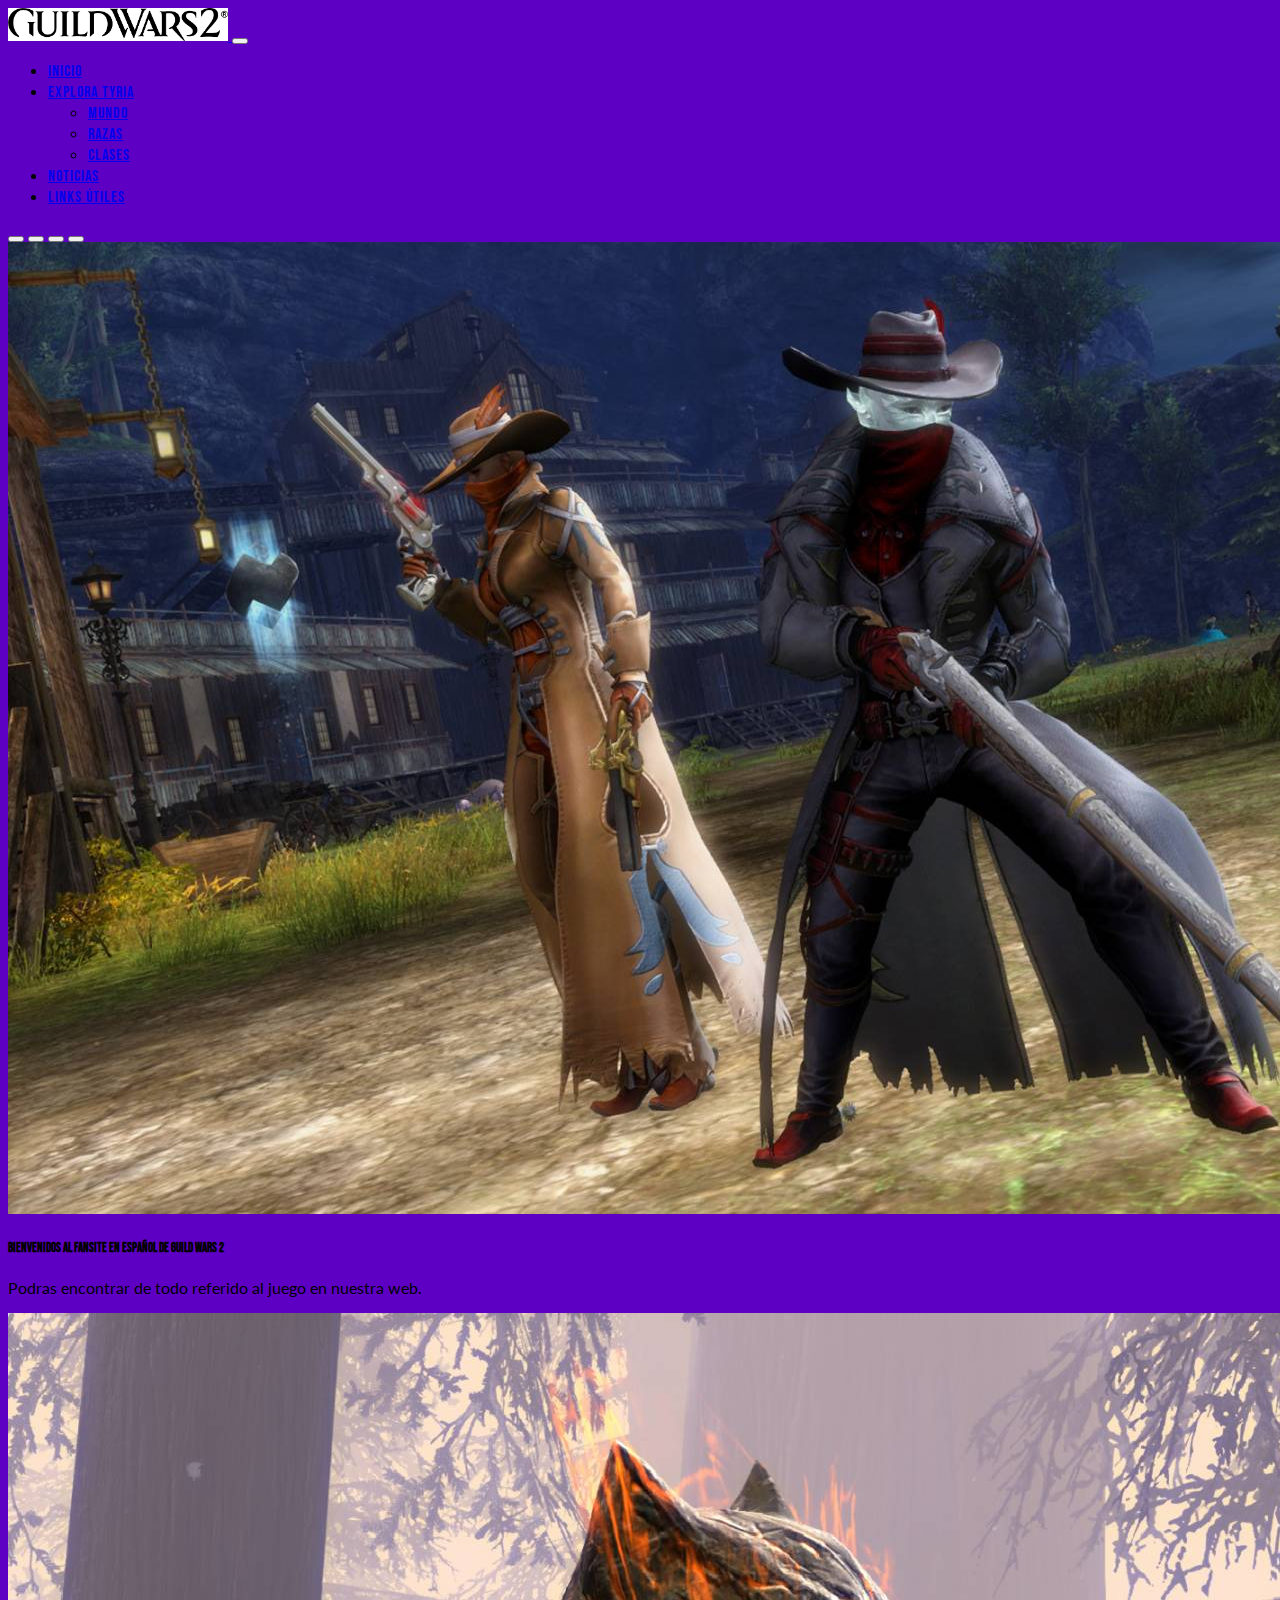
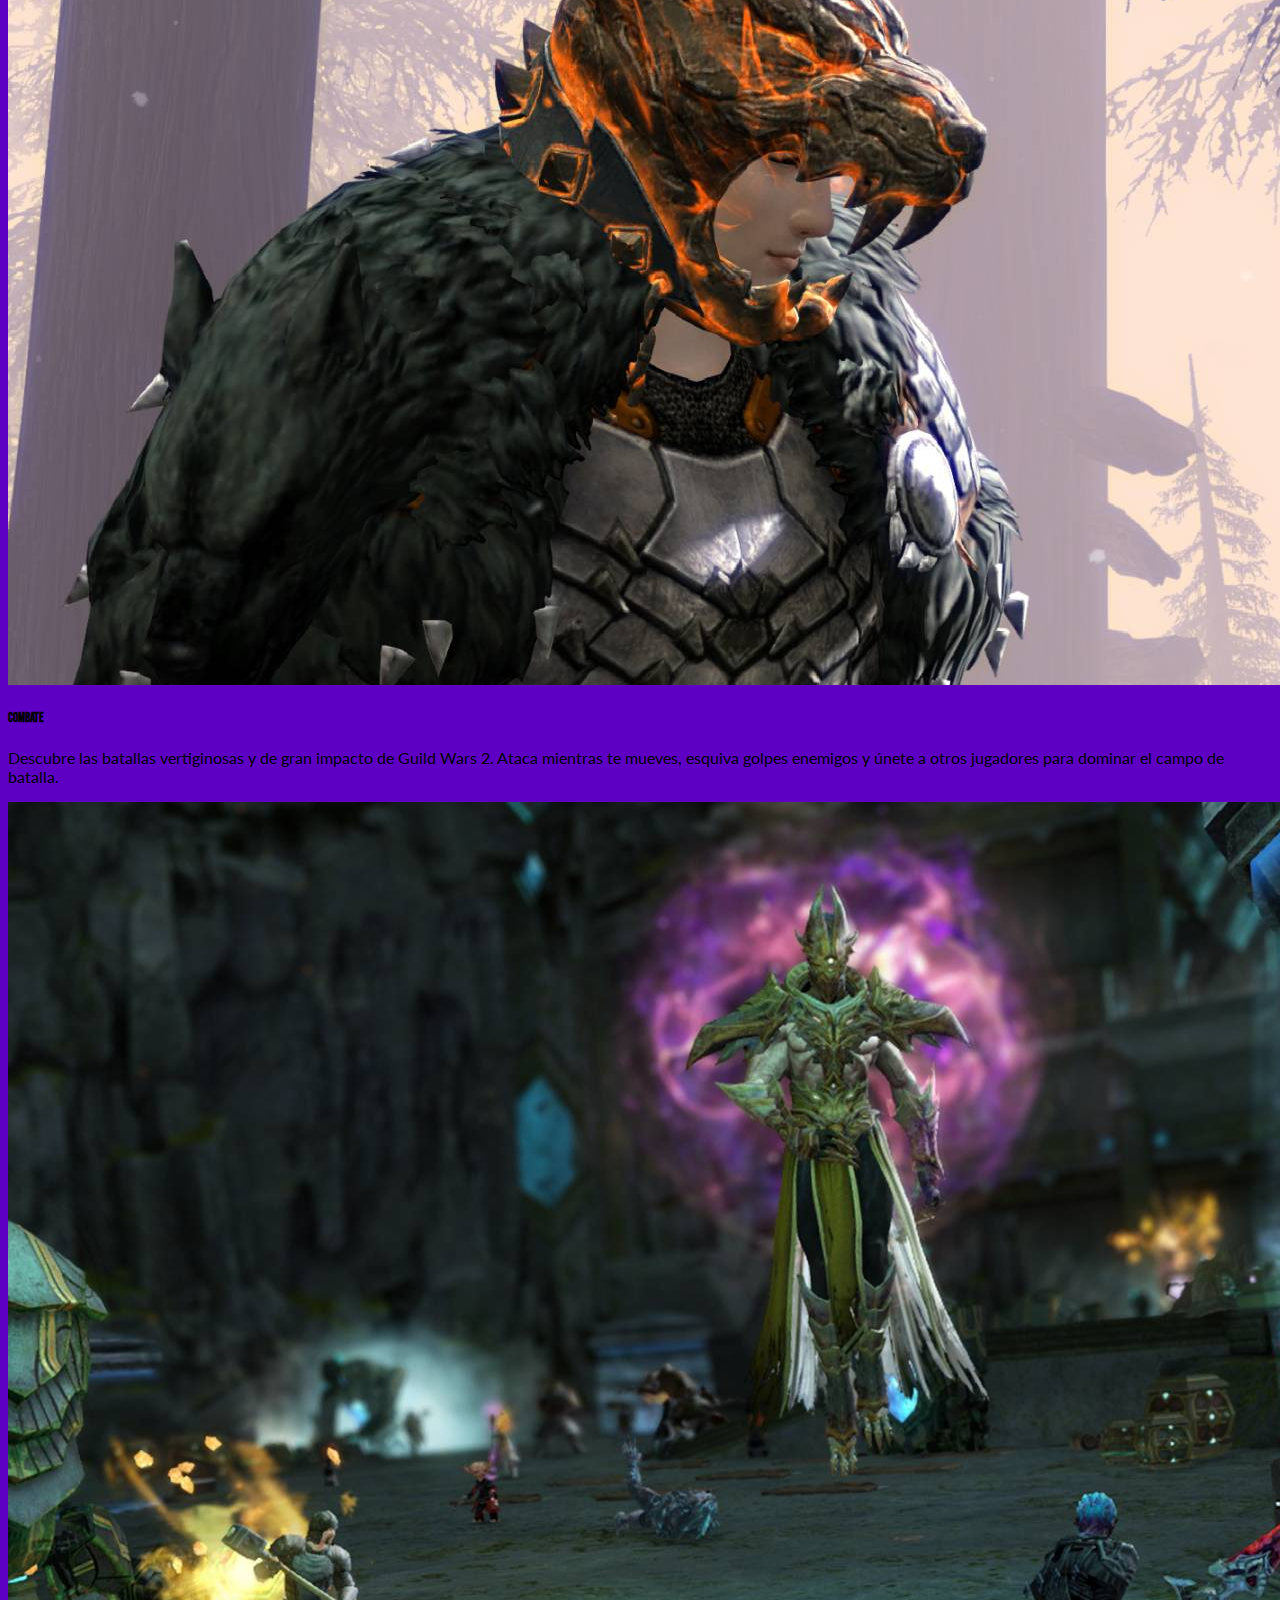
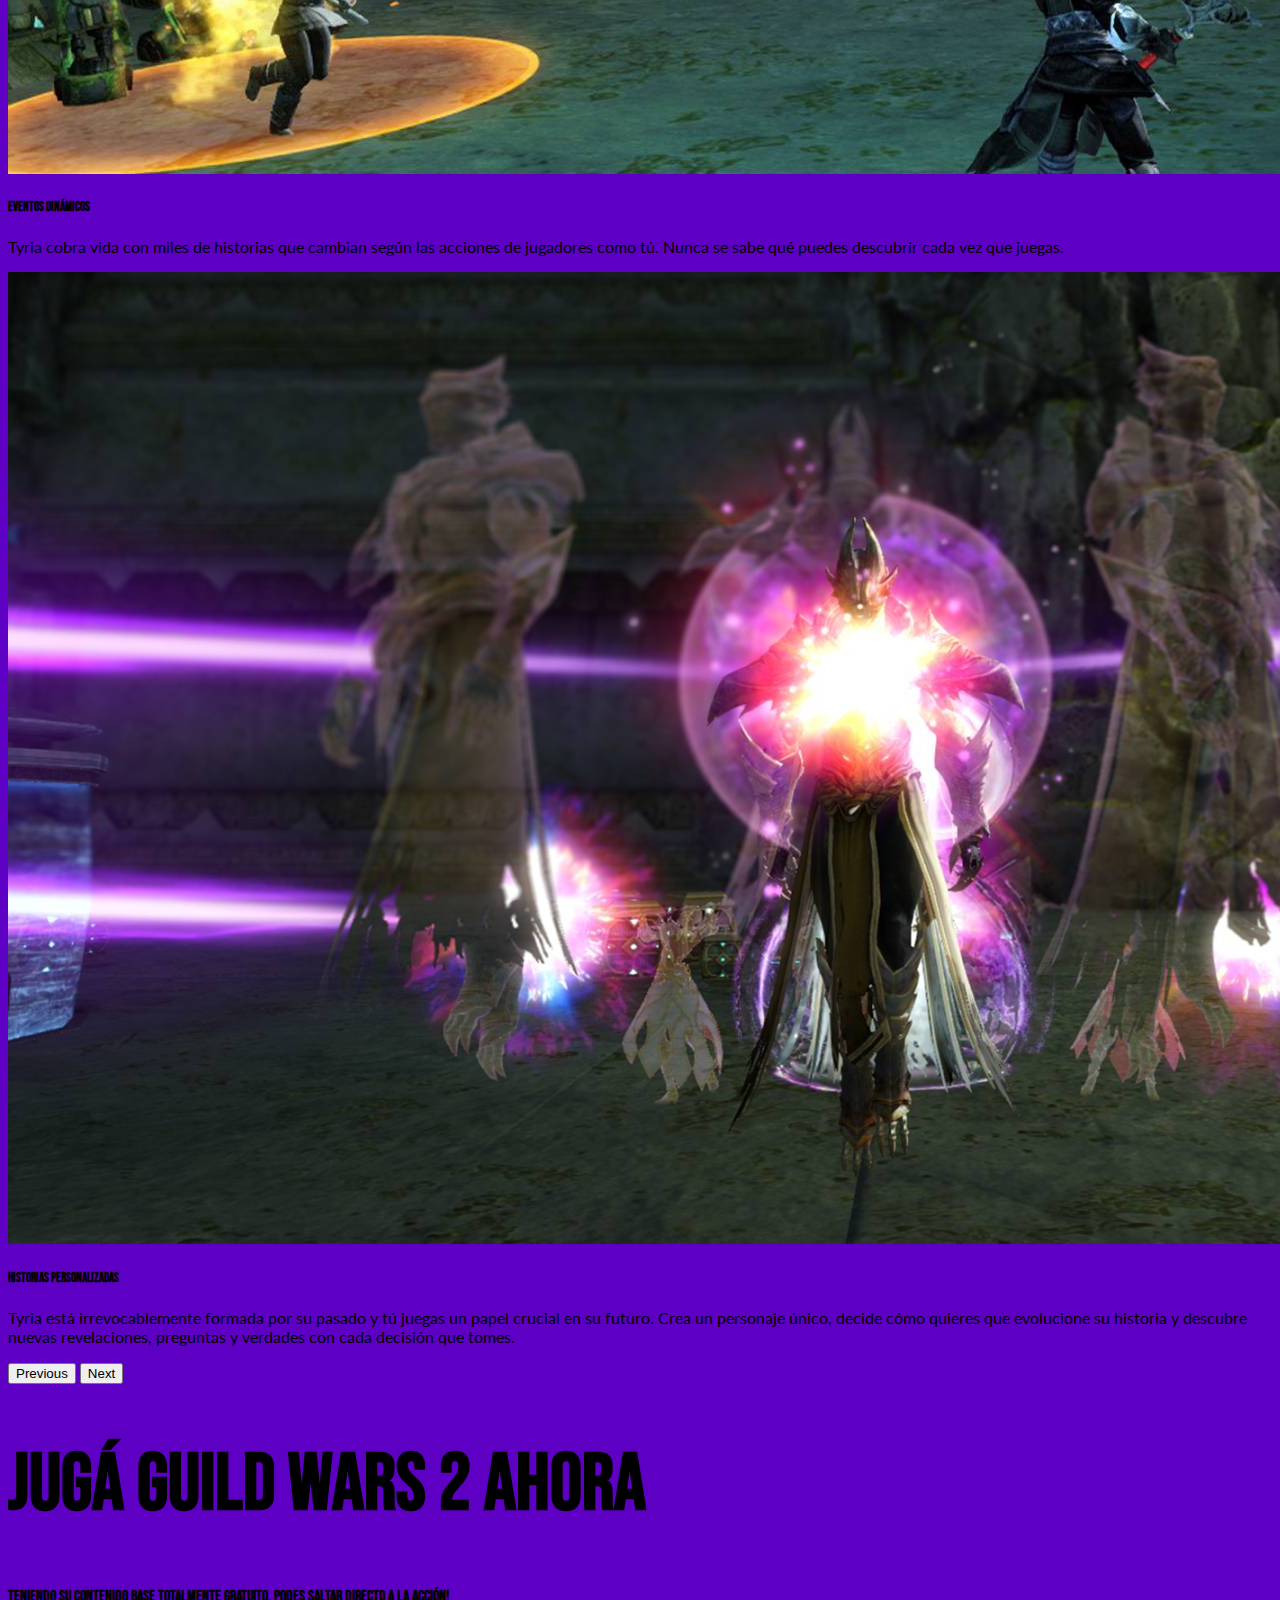
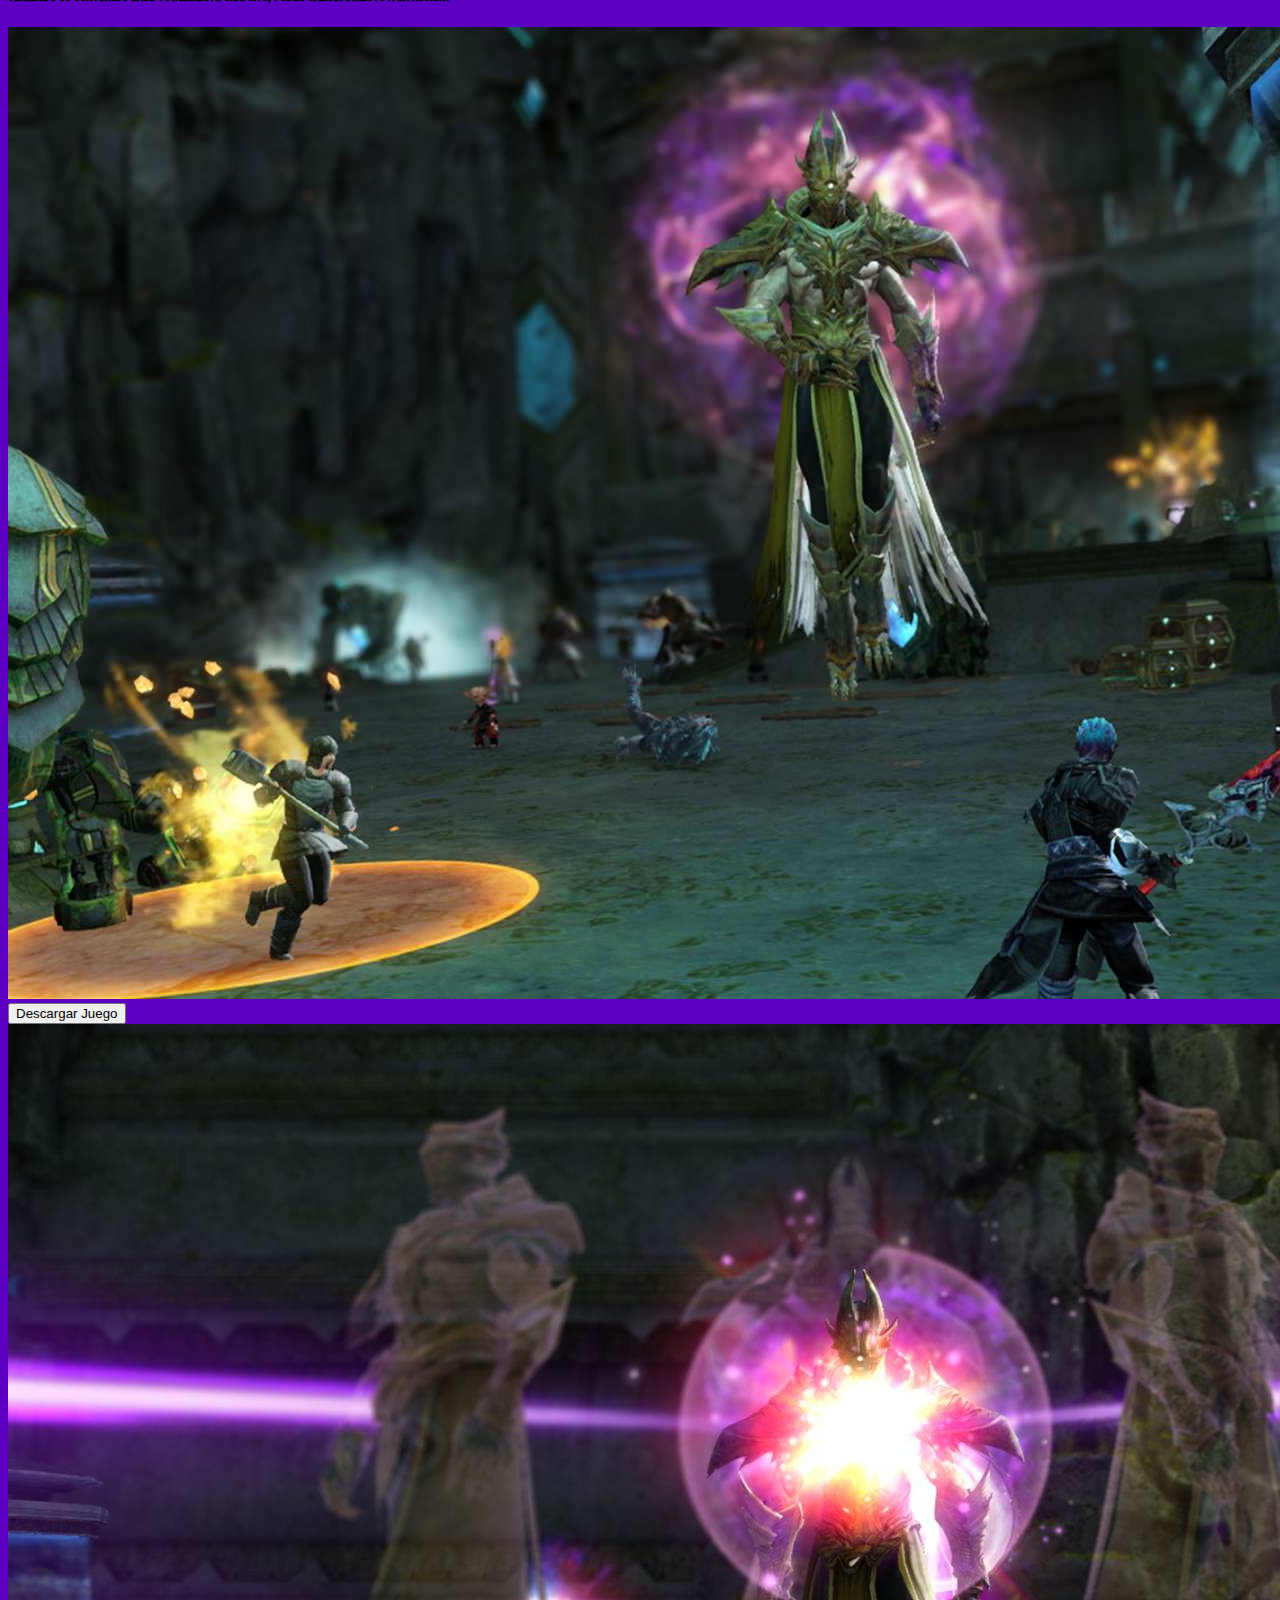
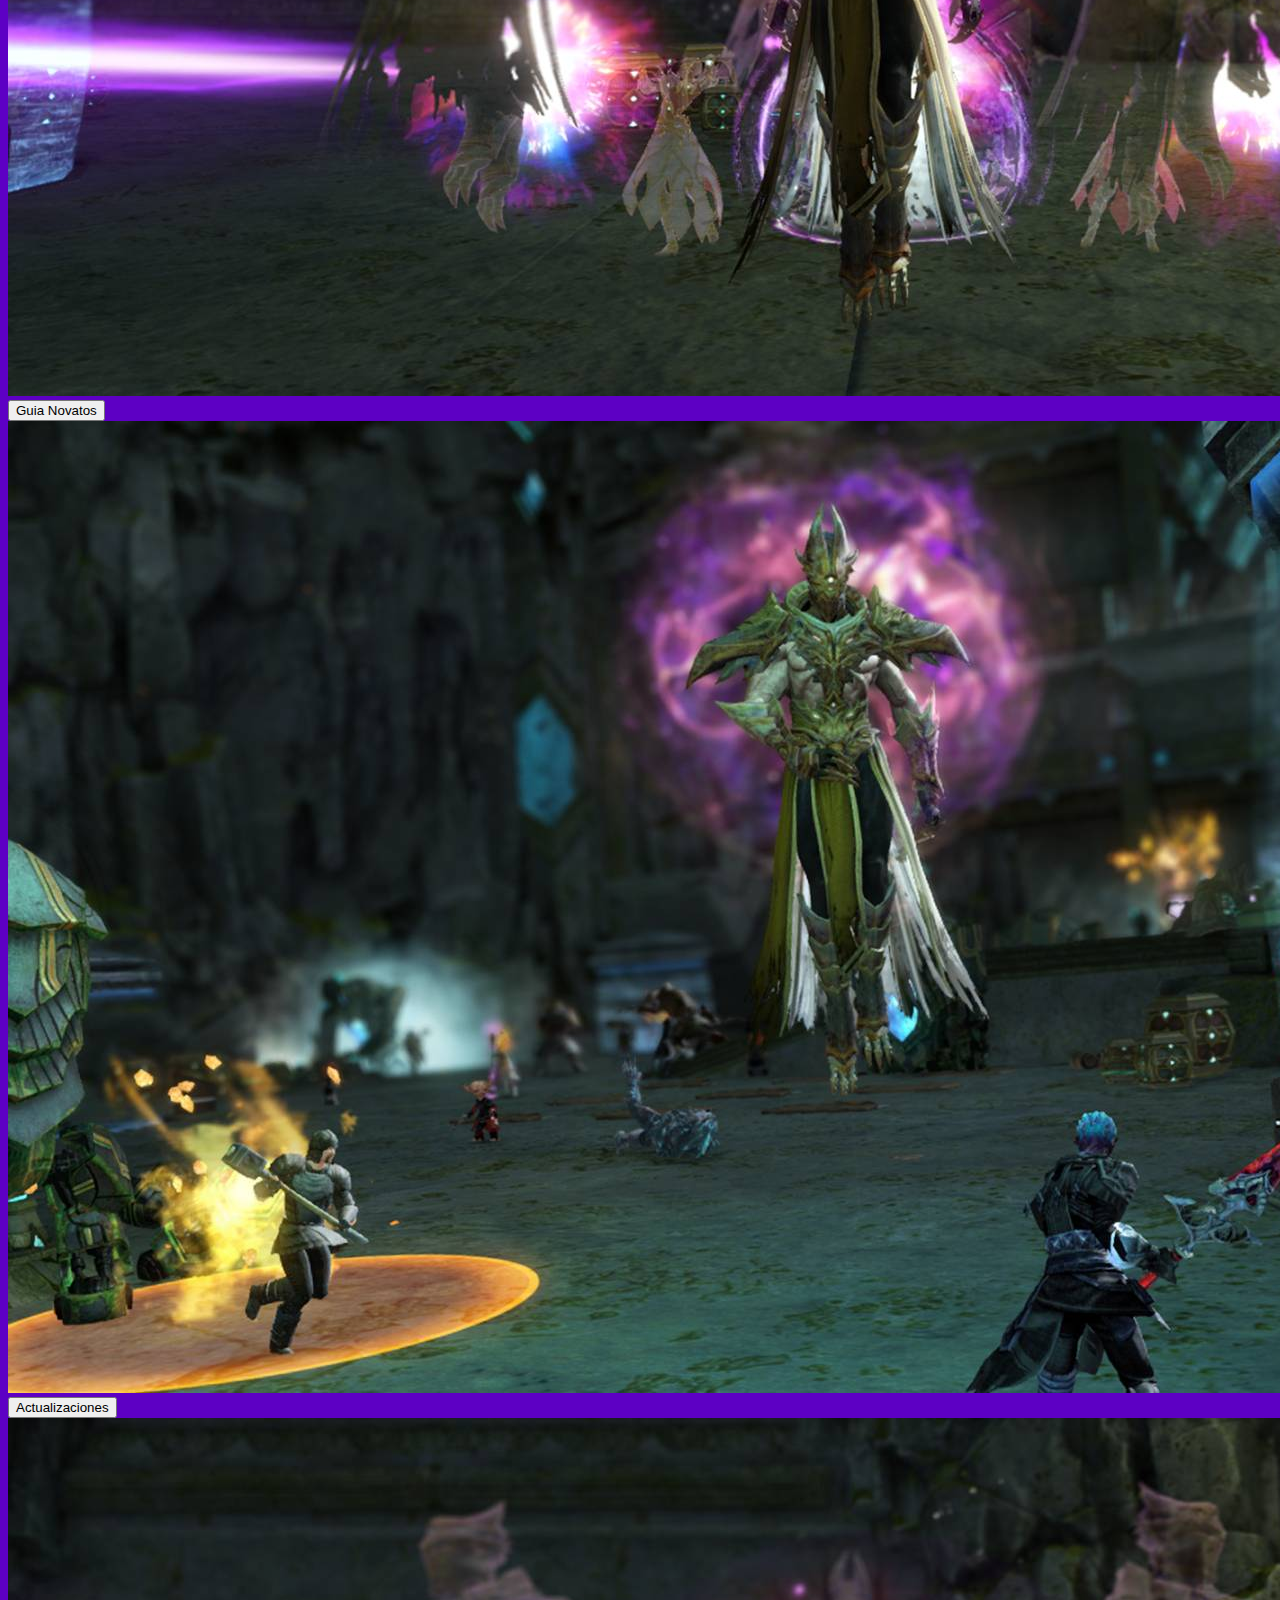
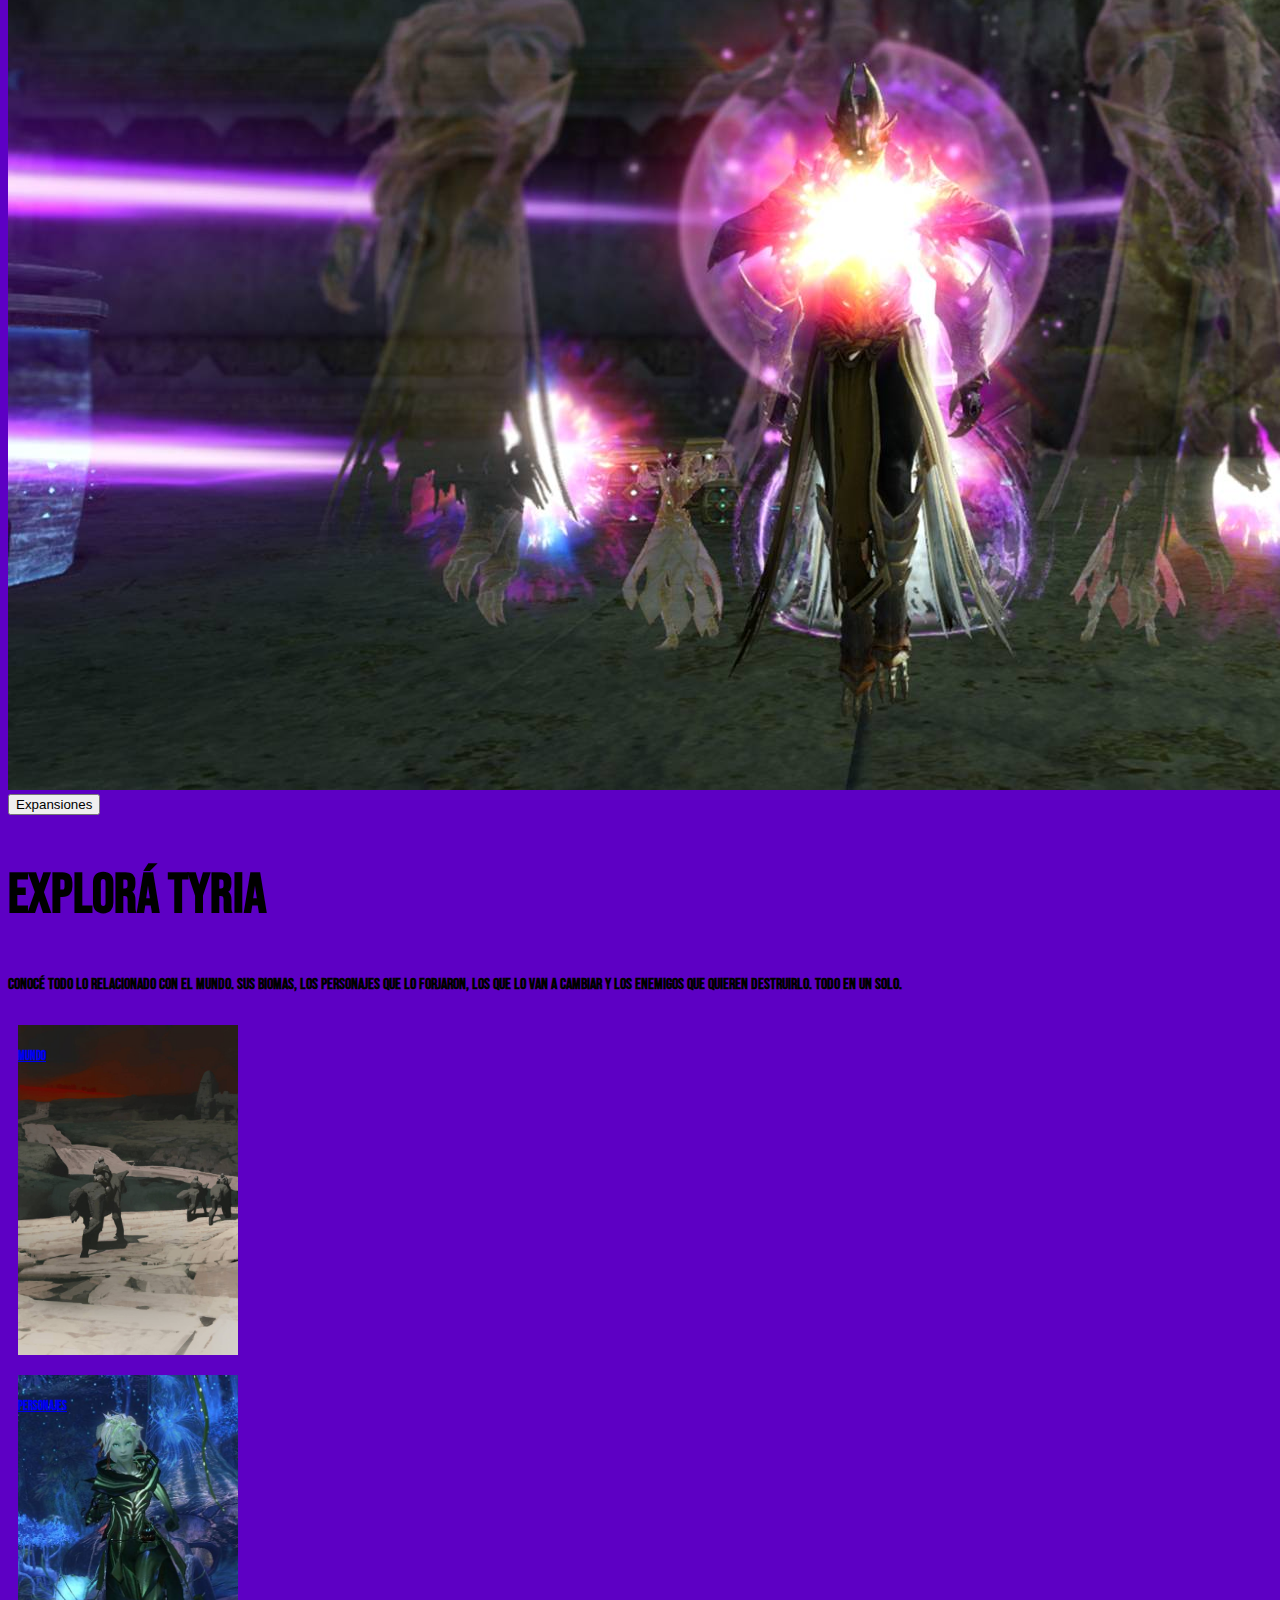
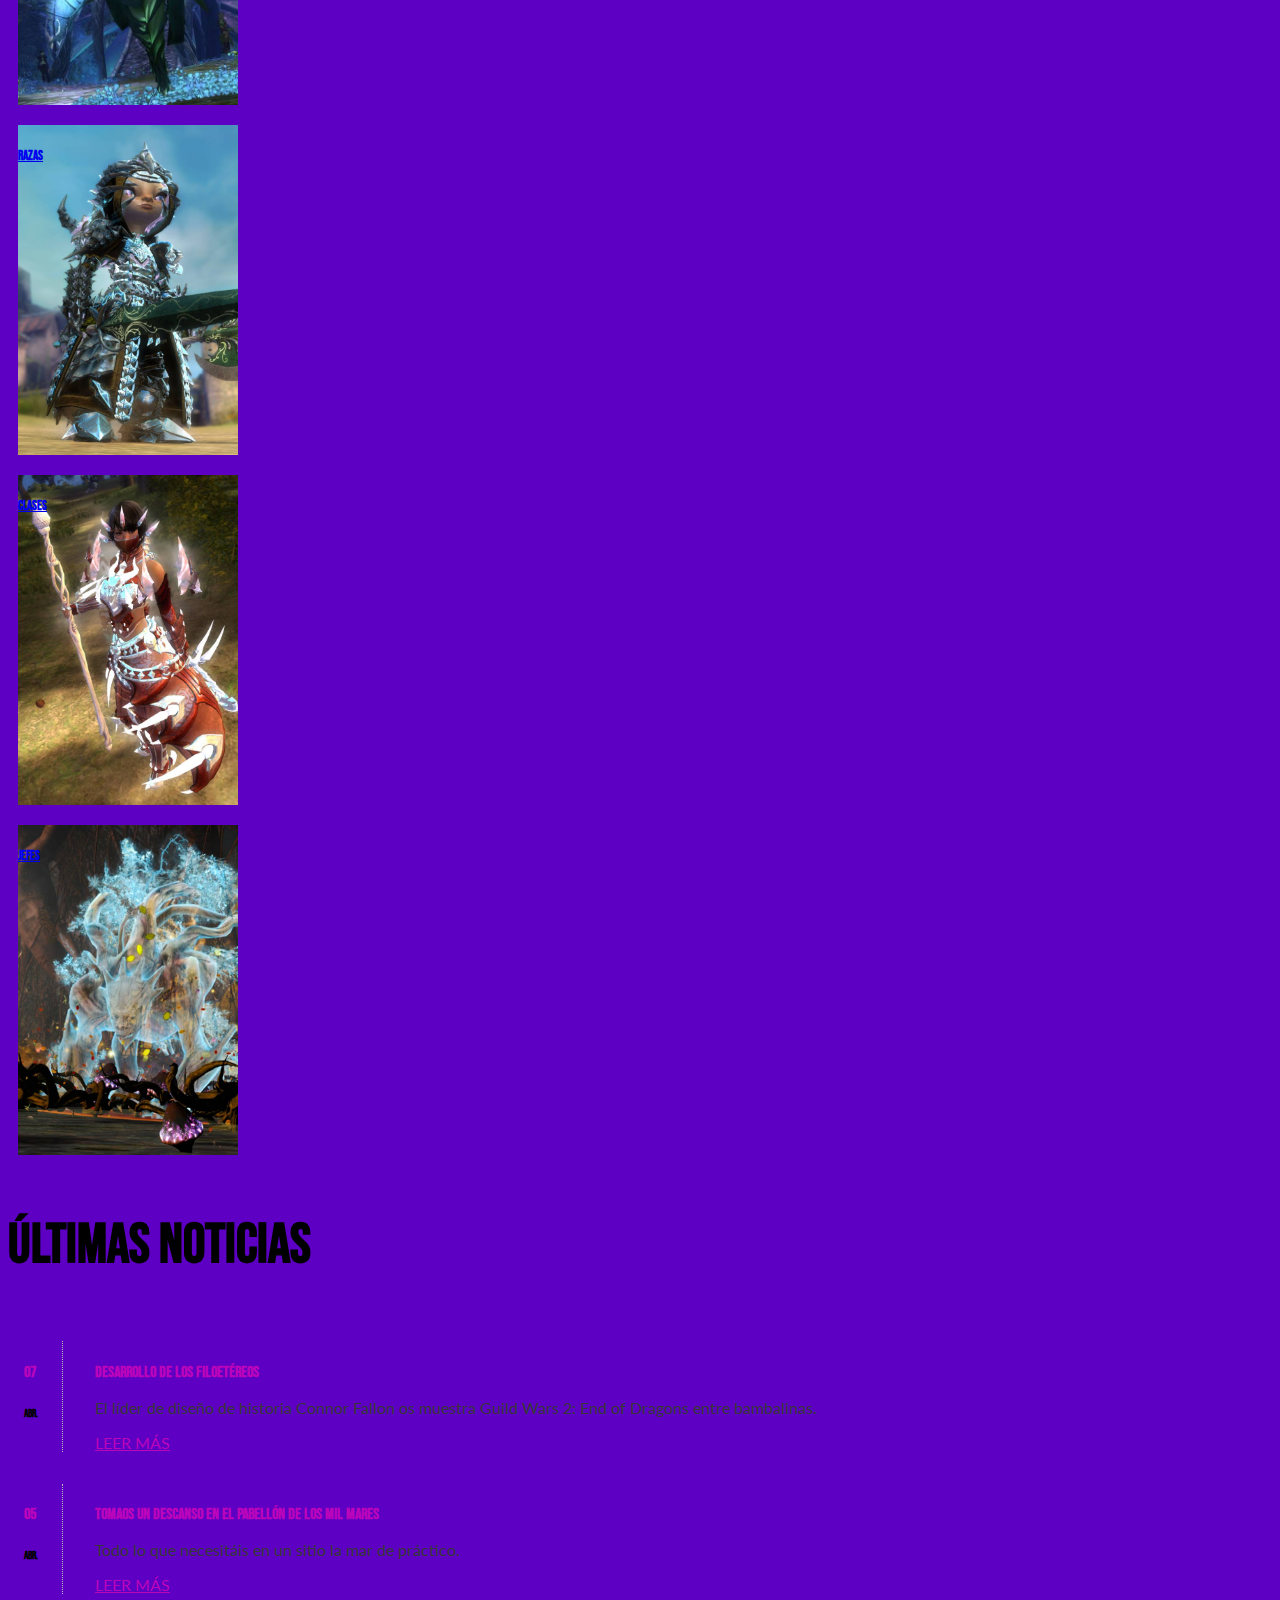
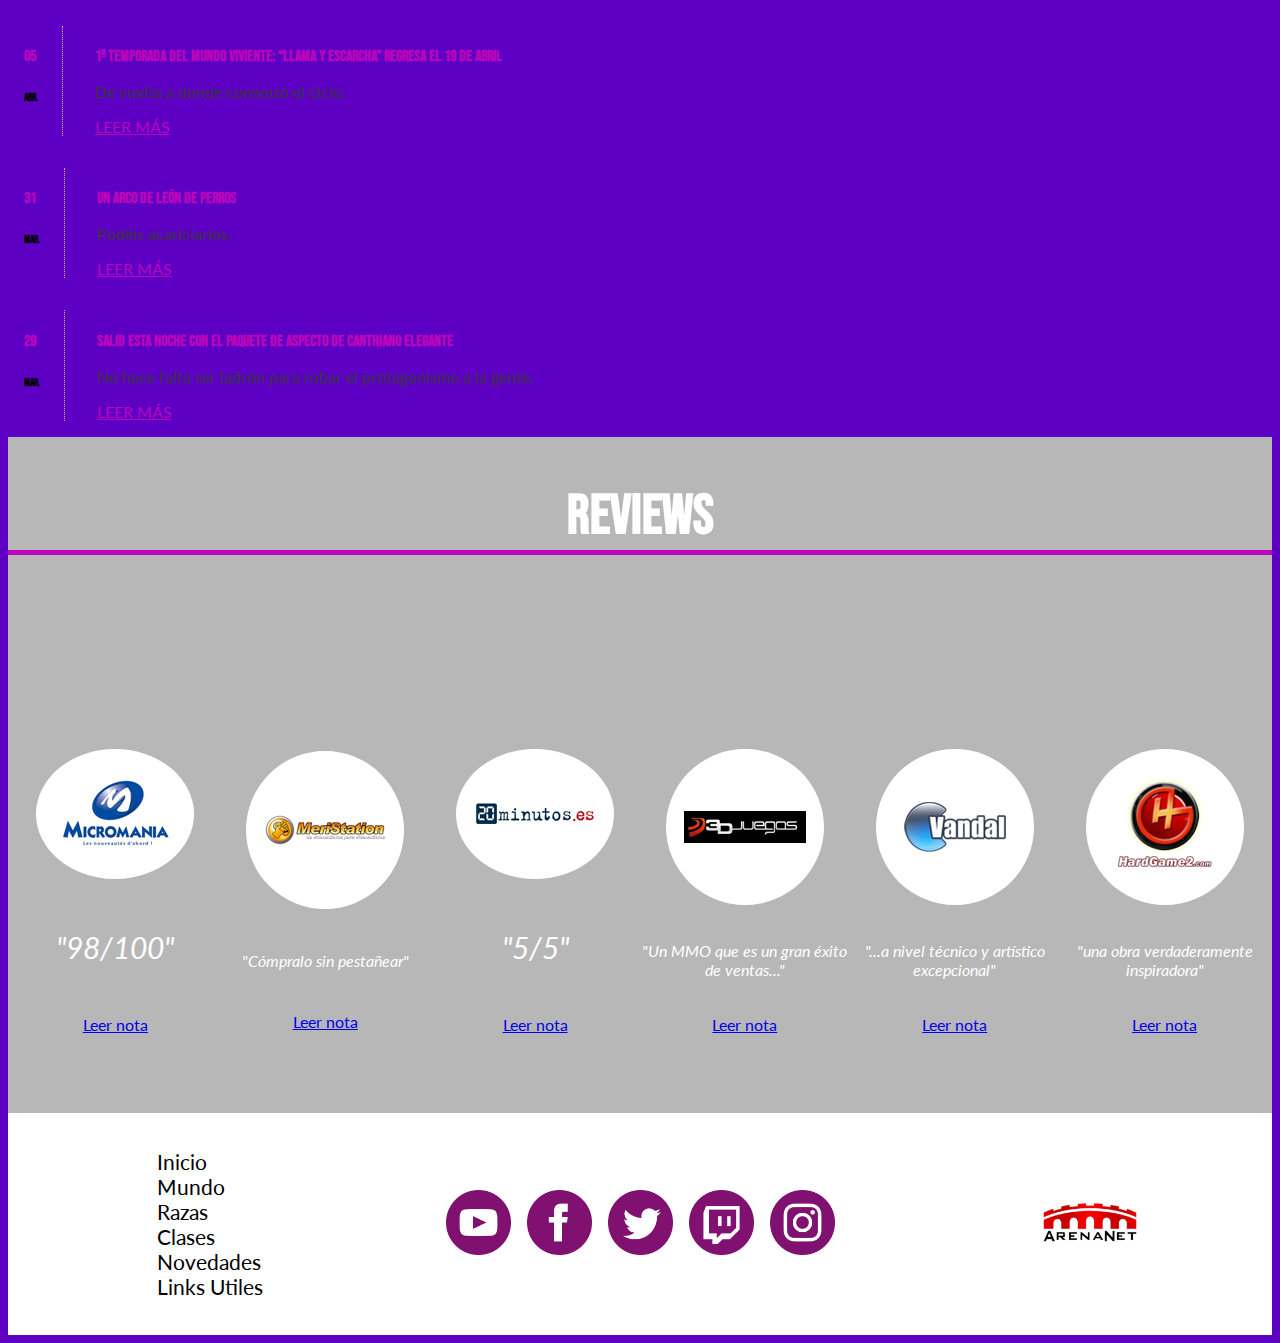
<file: index.html>
<!DOCTYPE html>
<html lang="es">
<head>
    <meta charset="UTF-8">
    <meta http-equiv="X-UA-Compatible" content="IE=edge">
    <meta name="viewport" content="width=device-width, initial-scale=1.0">
    
    <!-- Boostrap + CSS -->
    <link href="https://cdn.jsdelivr.net/npm/bootstrap@5.1.3/dist/css/bootstrap.min.css" rel="stylesheet" integrity="sha384-1BmE4kWBq78iYhFldvKuhfTAU6auU8tT94WrHftjDbrCEXSU1oBoqyl2QvZ6jIW3" crossorigin="anonymous">
    <link rel="stylesheet" href="./css/main.css">

    <!-- FAVICON -->
    <link rel="icon" type="image/x-icon" href="./favicon.ico">

    <!-- Meta + Title -->
    <title>GW2 Fansite - Inicio</title>
    <meta name="title" content="Guild Wars 2 Fansite en Español - Inicio">
    <meta name="description" content="En este sitio vas a encontrar todo lo que necesitas saber sobre Guild Wars 2 si eres un nuevo jugador!">
    <meta name="keywords" content="guild wars, guild wars 2, guias, nuevos jugadores, principiantes, gw2">

</head>
<body>
    <header>
    <!-- navbar ------------------------------------------------------------->
        <nav class="navbar navbar-expand-md navbar-light bg-light fixed-top">
            <div class="container-md">
                <a href="./index.html" class="navbar-brand">
                    <img src="./img/GW2_Logotype.jpg" width="220" alt="Logo Guild Wars 2">
                </a>
                
                <button class="navbar-toggler" type="button" data-bs-toggle="collapse" data-bs-target="#navbarNavDropdown" aria-controls="navbarNavDropdown" aria-expanded="false" aria-label="Toggle navigation">
                    <span class="navbar-toggler-icon"></span>
                </button>

                <div class="collapse navbar-collapse" id="navbarNavDropdown">
                    <ul class="navbar-nav d-flex align-items-center ms-auto">
                        <li class="nav-item">
                            <a href="./index.html" class="nav-link active" aria-current="page">Inicio</a>
                        </li>
                        <li class="nav-link dropdown">
                            <a href="#" class="nav-link dropdown-toggle" id="navbarDropdownMenuLink" role="button" data-bs-toggle="dropdown" aria-expanded="false">
                                Explora Tyria
                            </a>
                            <ul class="dropdown-menu" aria-labelledby="navbarDropdownMenuLink">
                                <li><a href="./pages/mundo.html" class="dropdown-item">Mundo</a></li>
                                <li><a href="./pages/razas.html" class="dropdown-item">Razas</a></li>
                                <li><a href="./pages/clases.html" class="dropdown-item">Clases</a></li>
                            </ul>
                        </li>
                        <li class="nav-item">
                            <a href="./pages/noticias.html" class="nav-link">Noticias</a>
                        </li>
                        <li class="nav-item">
                            <a href="./pages/links-utiles.html" class="nav-link">Links Útiles</a>
                        </li>
                    </ul>
                </div>
            </div>
        </nav>
    <!-- carousel -------------------------------------------------------------> 
        <div id="carouselExampleIndicators" class="carousel slide carousel-fade mt-5 mt-xl-2" data-bs-ride="carousel">
            <div class="carousel-indicators">
                <button type="button" data-bs-target="#carouselExampleIndicators" data-bs-slide-to="0" class="active" aria-current="true" aria-label="Slide 1"></button>
                <button type="button" data-bs-target="#carouselExampleIndicators" data-bs-slide-to="1" aria-label="Slide 2"></button>
                <button type="button" data-bs-target="#carouselExampleIndicators" data-bs-slide-to="2" aria-label="Slide 3"></button>
                <button type="button" data-bs-target="#carouselExampleIndicators" data-bs-slide-to="3" aria-label="Slide 4"></button>
            </div>
            <div class="carousel-inner">
                <div class="carousel-item active" data-bs-interval="3500">
                    <img src="./img/OutlawOutfit.jpg" class="d-block w-100" alt="...">
                    <div class="carousel-caption d-none d-md-block">
                        <h5>BIENVENIDOS AL FANSITE EN ESPAÑOL DE GUILD WARS 2</h5>
                        <p>Podras encontrar de todo referido al juego en nuestra web.</p>
                    </div>
                </div>
                <div class="carousel-item" data-bs-interval="3500">
                    <img src="./img/HoundHelm.jpg" class="d-block w-100" alt="...">
                    <div class="carousel-caption d-none d-md-block">
                        <h5>COMBATE</h5>
                        <p>Descubre las batallas vertiginosas y de gran impacto de Guild Wars 2. Ataca mientras te mueves, esquiva golpes enemigos y únete a otros jugadores para dominar el campo de batalla.</p>
                    </div>
                </div>
                <div class="carousel-item" data-bs-interval="3500">
                    <img src="./img/boss_2.jpg" class="d-block w-100" alt="...">
                    <div class="carousel-caption d-none d-md-block">
                        <h5>EVENTOS DINÁMICOS</h5>
                        <p>Tyria cobra vida con miles de historias que cambian según las acciones de jugadores como tú. Nunca se sabe qué puedes descubrir cada vez que juegas.</p>
                    </div>
                </div>
                <div class="carousel-item" data-bs-interval="3500">
                    <img src="./img/boss_3.jpg" class="d-block w-100" alt="...">
                    <div class="carousel-caption d-none d-md-block">
                        <h5>HISTORIAS PERSONALIZADAS</h5>
                        <p>Tyria está irrevocablemente formada por su pasado y tú juegas un papel crucial en su futuro. Crea un personaje único, decide cómo quieres que evolucione su historia y descubre nuevas revelaciones, preguntas y verdades con cada decisión que tomes.</p>
                    </div>
                </div>
                </div>
                <button class="carousel-control-prev" type="button" data-bs-target="#carouselExampleIndicators" data-bs-slide="prev">
                <span class="carousel-control-prev-icon" aria-hidden="true"></span>
                <span class="visually-hidden">Previous</span>
                </button>
                <button class="carousel-control-next" type="button" data-bs-target="#carouselExampleIndicators" data-bs-slide="next">
                <span class="carousel-control-next-icon" aria-hidden="true"></span>
                <span class="visually-hidden">Next</span>
                </button>
        </div>
    </header>
    <main class="mainIndex">
        <!-- jugá ahora ------------------------------------------------------------->
        <section class="container-fluid bg-light text-center p-2 p-md-5 wrapper_juga-ahora">
            <h1>JUGÁ GUILD WARS 2 AHORA</h1>
            <h4>TENIENDO SU CONTENIDO BASE TOTALMENTE GRATUITO, PODES SALTAR DIRECTO A LA ACCIÓN!</h4>
        
            <div class="container mx-auto">
                <div class="row">
                    <div class="col-lg-3 col-sm-6 my-4">
                        <a href="https://account.arena.net/welcome?_gl=1*1o6zx2w*_ga*MTUzOTIxNTYzMS4xNjM1MTc1Njcz*_ga_5S66MJ2Z7H*MTY0OTQ3MzQ5MS4xNC4xLjE2NDk0NzYwNTYuMA..&_ga=2.216513558.143637308.1649371215-1129502893.1627508142" target="_blank">
                            <img src="./img/boss_2.jpg" alt="" class="img-fluid">
                            <button type="button" class="btn btn-danger btn-sm position-relative mx-auto pos-rel-y">Descargar Juego</button>
                        </a>
                    </div>
                    <div class="col-lg-3 col-sm-6 my-4">
                        <a href="https://www.guildwars2.com/new-player-guide" target="_blank">
                            <img src="./img/boss_3.jpg" alt="" class="img-fluid">
                            <button type="button" class="btn btn-danger btn-sm position-relative mx-auto pos-rel-y">Guia Novatos</button>
                        </a>
                    </div>
                    <div class="col-lg-3 col-sm-6 my-4">
                        <a href="https://www.guildwars2.com/es/the-game/releases/" target="_blank">
                            <img src="./img/boss_2.jpg" alt="" class="img-fluid">
                            <button type="button" class="btn btn-danger btn-sm position-relative mx-auto pos-rel-y">Actualizaciones</button>
                        </a>
                    </div>
                    <div class="col-lg-3 col-sm-6 my-4">
                        <a href="https://buy.guildwars2.com/es/end-of-dragons?tab=0" target="_blank">
                            <img src="./img/boss_3.jpg" alt="" class="img-fluid">
                            <button type="button" class="btn btn-danger btn-sm position-relative mx-auto pos-rel-y">Expansiones</button>
                        </a>
                    </div>
                </div>
            </div>
        </section>
        <!-- explorá tyria  ------------------------------------------------------------->
        <section class="container-fluid bg-img-1 p-2 p-md-5 wrapper_explora">
            <h2 class="text-light text-center">EXPLORÁ TYRIA</h2>
            <h4 class="text-light text-center">CONOCÉ TODO LO RELACIONADO CON EL MUNDO. SUS BIOMAS, LOS PERSONAJES QUE LO FORJARON, LOS QUE LO VAN A CAMBIAR Y LOS ENEMIGOS QUE QUIEREN DESTRUIRLO. TODO EN UN SOLO.</h4>

            <div class="container-fluid d-flex flex-wrap pt-5 gap-5 justify-content-center align-items-center text-light">
                <a class="link-light text-decoration-none" href="./pages/mundo.html">
                    <div class="card_explora card_1">
                        <h5 class="text-center p-1">Mundo</h5>
                        <p class="text-center px-1">Visitá las diferentes regiones de Tyria, desde las heladas tierras de Shiverpeaks, hasta las aridas arenas del desierto rojo.</p>
                    </div>
                </a>
                <a class="link-light text-decoration-none" href="./pages/personajes.html">
                    <div class="card_explora card_2">
                        <h5 class="text-center p-1">Personajes</h5>
                        <p class="text-center px-1">Conocé los personajes que forjaron la historia de Guild Wars 2 y otros que también que lo embellecen y le dan vida.</p>
                    </div>
                </a>
                <a class="link-light text-decoration-none" href="./pages/razas.html">
                    <div class="card_explora card_3">
                        <h5 class="text-center p-1">Razas</h5>
                        <p class="text-center px-1">Desde los pequeños (pero inteligentes) asuras  hasta los casi gigantes norn, forman las razas jugables de Tyria.</p>
                    </div>
                </a>
                <a class="link-light text-decoration-none" href="./pages/clases.html">
                    <div class="card_explora card_4">
                        <h5 class="text-center p-1">Clases</h5>
                        <p class="text-center px-1">Cuerpo a cuerpo, a distancia, con magia, con tecnología. Infintas son las formas de armar tu personaje.</p>
                    </div>
                </a>
                <a class="link-light text-decoration-none" href="./pages/jefes.html">
                    <div class="card_explora card_5">
                        <h5 class="text-center p-1">Jefes</h5>
                        <p class="text-center px-1">Los más temidos peligros de Tyria, vamos a necesitar a bastante más de un aventurero para derrotarlos.</p>
                    </div>
                </a>
            </div>
        </section>
        <!-- noticias ------------------------------------------------------------->
        <section class="container-fluid bg-light p-2 p-md-5 wrapper_noticias">
            <h2 class="text-center pb-3">ÚLTIMAS NOTICIAS</h2>
            <div class="container-md">
                <div class="novedades">
                    <div class="novedadesFecha">
                        <h4>07</h4>
                        <h6>abr.</h6>
                    </div>
                    <div class="novedadesNoticia">
                        <h4>Desarrollo de los Filoetéreos</h4>
                        <p>El líder de diseño de historia Connor Fallon os muestra Guild Wars 2: End of Dragons entre bambalinas.</p>
                        <div class="masInfo"><a href="https://www.guildwars2.com/es/news/developing-the-aetherblades/" target="_blank">leer más</a></div>
                    </div>
                </div>
                <div class="novedades">
                    <div class="novedadesFecha">
                        <h4>05</h4>
                        <h6>abr.</h6>
                    </div>
                    <div class="novedadesNoticia">
                        <h4>Tomaos un descanso en el Pabellón de los Mil Mares</h4>
                        <p>Todo lo que necesitáis en un sitio la mar de práctico.</p>
                        <div class="masInfo"><a href="https://www.guildwars2.com/es/news/take-a-break-at-the-thousand-seas-pavilion/" target="_blank">leer más</a></div>
                    </div>
                </div>
                <div class="novedades">
                    <div class="novedadesFecha">
                        <h4>05</h4>
                        <h6>abr.</h6>
                    </div>
                    <div class="novedadesNoticia">
                        <h4>1ª temporada del mundo viviente: “Llama y escarcha” regresa el 19 de abril</h4>
                        <p>De vuelta a donde comenzó el ciclo.</p>
                        <div class="masInfo"><a href="https://www.guildwars2.com/es/news/living-world-season-1-flame-and-frost-returns-on-april-19/" target="_blank">leer más</a></div>
                    </div>
                </div>
                <div class="novedades">
                    <div class="novedadesFecha">
                        <h4>31</h4>
                        <h6>mar.</h6>
                    </div>
                    <div class="novedadesNoticia">
                        <h4>Un Arco de León de perros</h4>
                        <p>Podéis acariciarlos.</p>
                        <div class="masInfo"><a href="https://www.guildwars2.com/es/news/lions-arch-has-gone-to-the-dogs/" target="_blank">leer más</a></div>
                    </div>
                </div>
                <div class="novedades">
                    <div class="novedadesFecha">
                        <h4>29</h4>
                        <h6>mar.</h6>
                    </div>
                    <div class="novedadesNoticia">
                        <h4>Salid esta noche con el paquete de aspecto de canthiano elegante</h4>
                        <p>No hace falta ser ladrón para robar el protagonismo a la gente.</p>
                        <div class="masInfo"><a href="https://www.guildwars2.com/es/news/step-out-tonight-with-the-elegant-canthan-appearance-package/" target="_blank">leer más</a></div>
                    </div>
                </div>    
            </div>
        </section>
        <!--- reviews  ------------------------------------------------------------->
        <section class="container-fluid bg-img-2 wrapperReviews p-2 p-md-5">
            <div class="col_1">
                <h2 class="pb-3">REVIEWS</h2>
                <h4>Lo que opinan los principales portales de videojuegos sobre Guild Wars 2.</h4>
            </div>
            <div class="col_2">
                <div class="rev">
                    <div class="img_cont">
                        <img src="./img/reviews/0ad94Micromania_sm.png" alt="Micromania">
                    </div>
                    <p class="quote_ number">"98/100"</p>
                    <a href="#" target="blank_" class="btn btn-danger btn-sm disabled" role="button" aria-disabled="true">Leer nota</a> 
                </div>
                <div class="rev">
                    <div class="img_cont">
                        <img src="./img/reviews/761a4Meristation_sm.png" alt="Meristation">
                    </div>
                    <p class="quote_">"Cómpralo sin pestañear"</p>
                    <a href="http://www.meristation.com/es/pc/reportaje/guild-wars-2-pre-analisis/1800712" target="blank_" class="btn btn-danger btn-sm" role="button">Leer nota</a>
                </div>
                <div class="rev">
                    <div class="img_cont">
                        <img src="./img/reviews/8100c20minutos_sm.png" alt="20 Minutos">
                    </div>
                    <p class="quote_ number">"5/5"</p>
                    <a href="http://www.20minutos.es/edicion_impresa_ver/madrid/2012/09/06/" target="blank_" class="btn btn-danger btn-sm" role="button">Leer nota</a>
                </div>
                <div class="rev">
                    <div class="img_cont">
                        <img src="./img/reviews/5b4d73DJuegas_sm.png" alt="3D Juegos">
                    </div>
                    <p class="quote_">"Un MMO que es un gran éxito de ventas..."</p>
                    <a href="http://www.3djuegos.com/juegos/analisis/2342/0/guild-wars-2/" target="blank_" class="btn btn-danger btn-sm" role="button">Leer nota</a>
                </div>
                <div class="rev">
                    <div class="img_cont">
                        <img src="./img/reviews/99fd8Vandal_sm.png" alt="Vandal">
                    </div>
                    <p class="quote_">"...a nivel técnico y artístico excepcional"</p>
                    <a href="http://www.vandal.net/analisis/pc/guild-wars-2/6686/7" target="blank_" class="btn btn-danger btn-sm" role="button">Leer nota</a>
                </div>
                <div class="rev">
                    <div class="img_cont">
                        <img src="./img/reviews/9ad86HardGame2_sm.png" alt="HardGame 2">
                    </div>
                    <p class="quote_">"una obra verdaderamente inspiradora"</p>
                    <a href="http://www.hardgame2.com/pc/articulo-6588.html&page=3" target="blank_" class="btn btn-danger btn-sm" role="button">Leer nota</a>
                </div> 
            </div>
        </section>
    </main>
    <!-- FOOTER ----------------------------------------------->
    <footer>
        <div class="footerWrapper">
            <!-- FOOTER NAV -------------------------------- -->
            <div class="footerNav">
                <ul>
                    <li><a href="./index.html">Inicio</a></li>
                    <li><a href="./pages/mundo.html">Mundo</a></li>
                    <li><a href="./pages/razas.html">Razas</a></li>
                    <li><a href="./pages/clases.html">Clases</a></li>
                    <li><a href="./pages/novedades.html">Novedades</a></li>
                    <li><a href="./pages/links-utiles.html">Links Utiles</a></li>
                </ul>
            </div>
            <!-- FOOTER SOCIALS ---------------------------- -->
            <div class="footerSocials">
                <div class="footerSocialsIcon"> <!-- youtube -->
                    <a href="https://www.youtube.com/   guildwars2" target="_blank">
                        <img src="./img/icons/youtube_icon.png" alt="Youtube Icon">
                    </a>
                </div>
                <div class="footerSocialsIcon"> <!-- facebook -->
                    <a href="https://www.facebook.com/GuildWars2" target="_blank">
                        <img src="./img/icons/facebook_icon.png" alt="Facebook">
                    </a>
                </div>
                <div class="footerSocialsIcon"> <!-- twitter -->
                    <a href="https://twitter.com/guildwars2_es" target="_blank">
                        <img src="./img/icons/twitter_icon.png" alt="Twitter Icon">
                    </a>
                </div>
                <div class="footerSocialsIcon"> <!-- twitch -->
                    <a href="https://www.twitch.tv/guildwars2" target="_blank">
                        <img src="./img/icons/twitch_icon.png" alt="Twitch Icon">
                    </a>
                </div>
                <div class="footerSocialsIcon"> <!-- instagram -->
                    <a href="https://www.instagram.com/guildwars2/" target="_blank">
                        <img src="./img/icons/instagram_icon.png" alt="Instagram Icon">
                    </a>
                </div>
            </div>
            <!-- FOOTER ANET ----------------------- -->
            <div class="footerAnet">
                <div class="footerAnetLogoWrap">
                    <a href="https://www.arena.net/es" target="_blank">
                        <img src="./img/anet_logo.png" alt="ArenaNet Logo">
                    </a>
                </div>
            </div>
        </div>
    </footer>


    <script src="https://cdn.jsdelivr.net/npm/bootstrap@5.1.3/dist/js/bootstrap.bundle.min.js" integrity="sha384-ka7Sk0Gln4gmtz2MlQnikT1wXgYsOg+OMhuP+IlRH9sENBO0LRn5q+8nbTov4+1p" crossorigin="anonymous"></script>
</body>
</html>
</file>
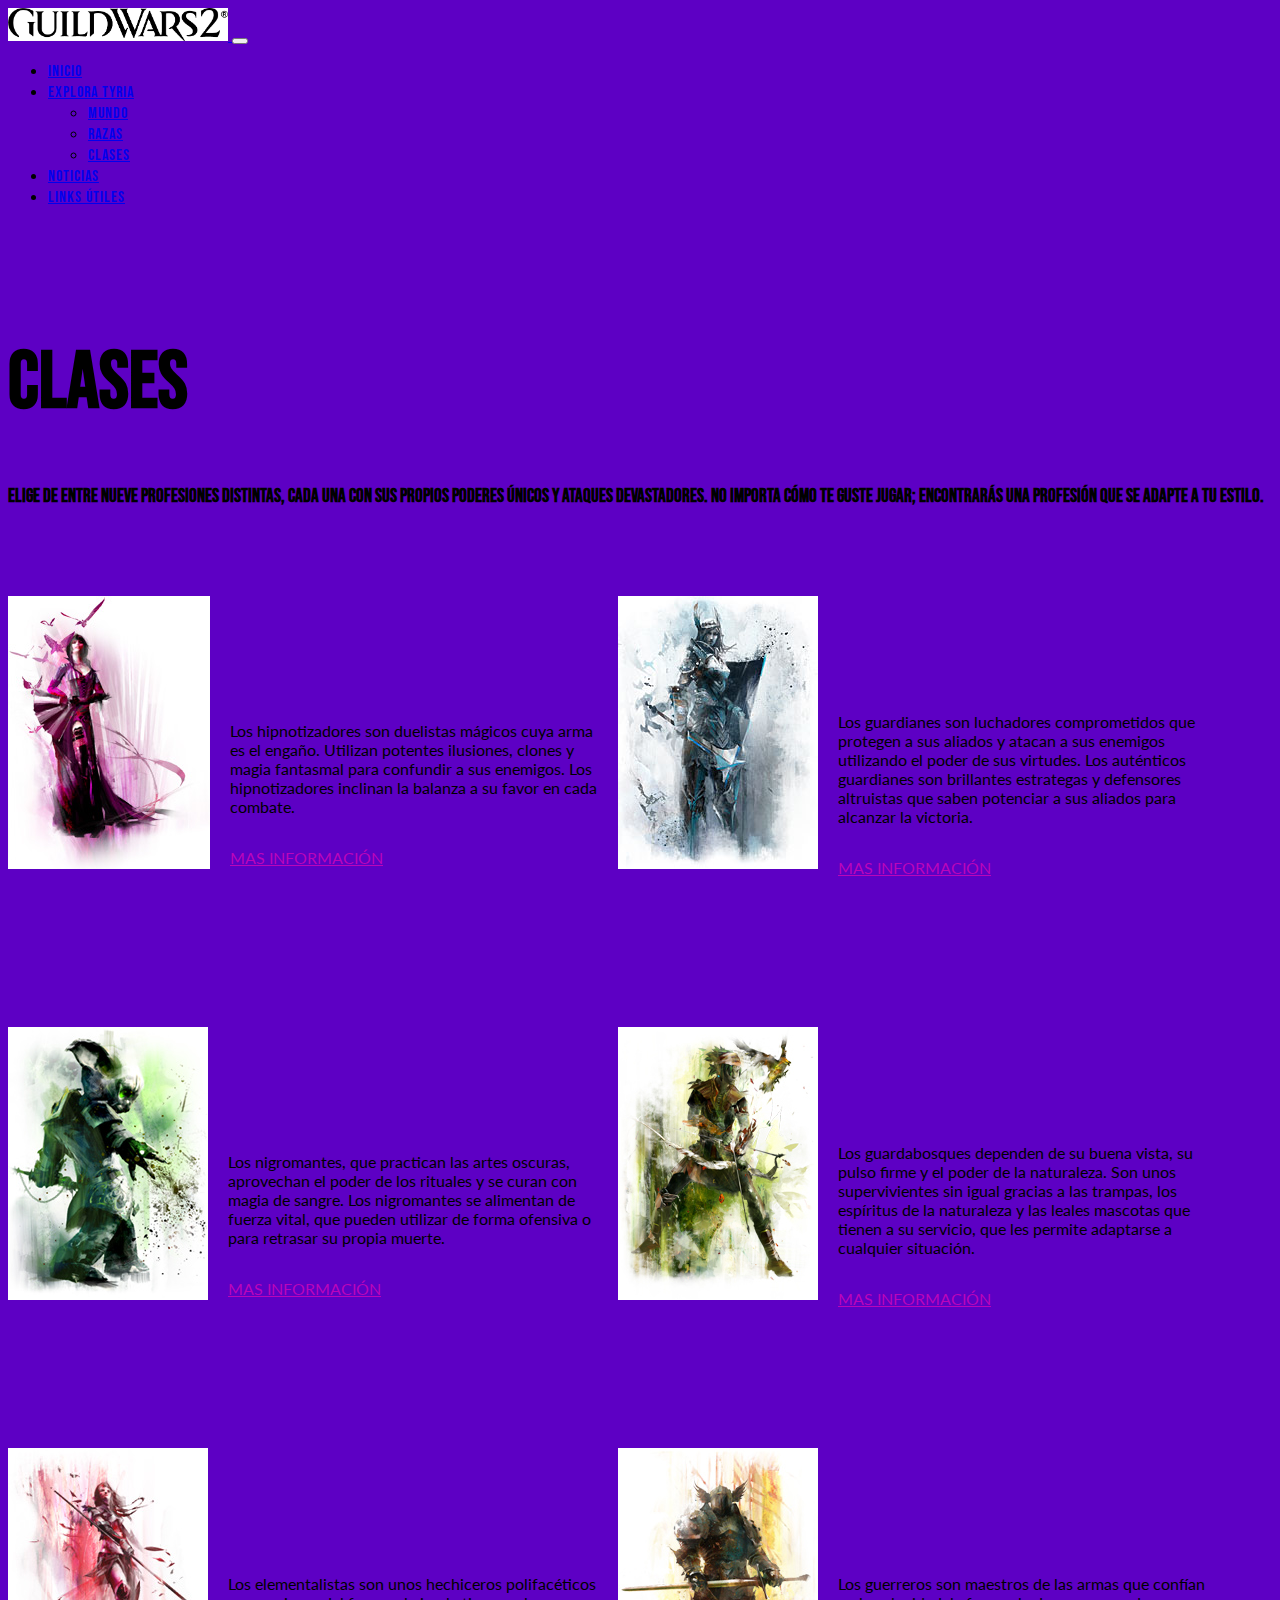
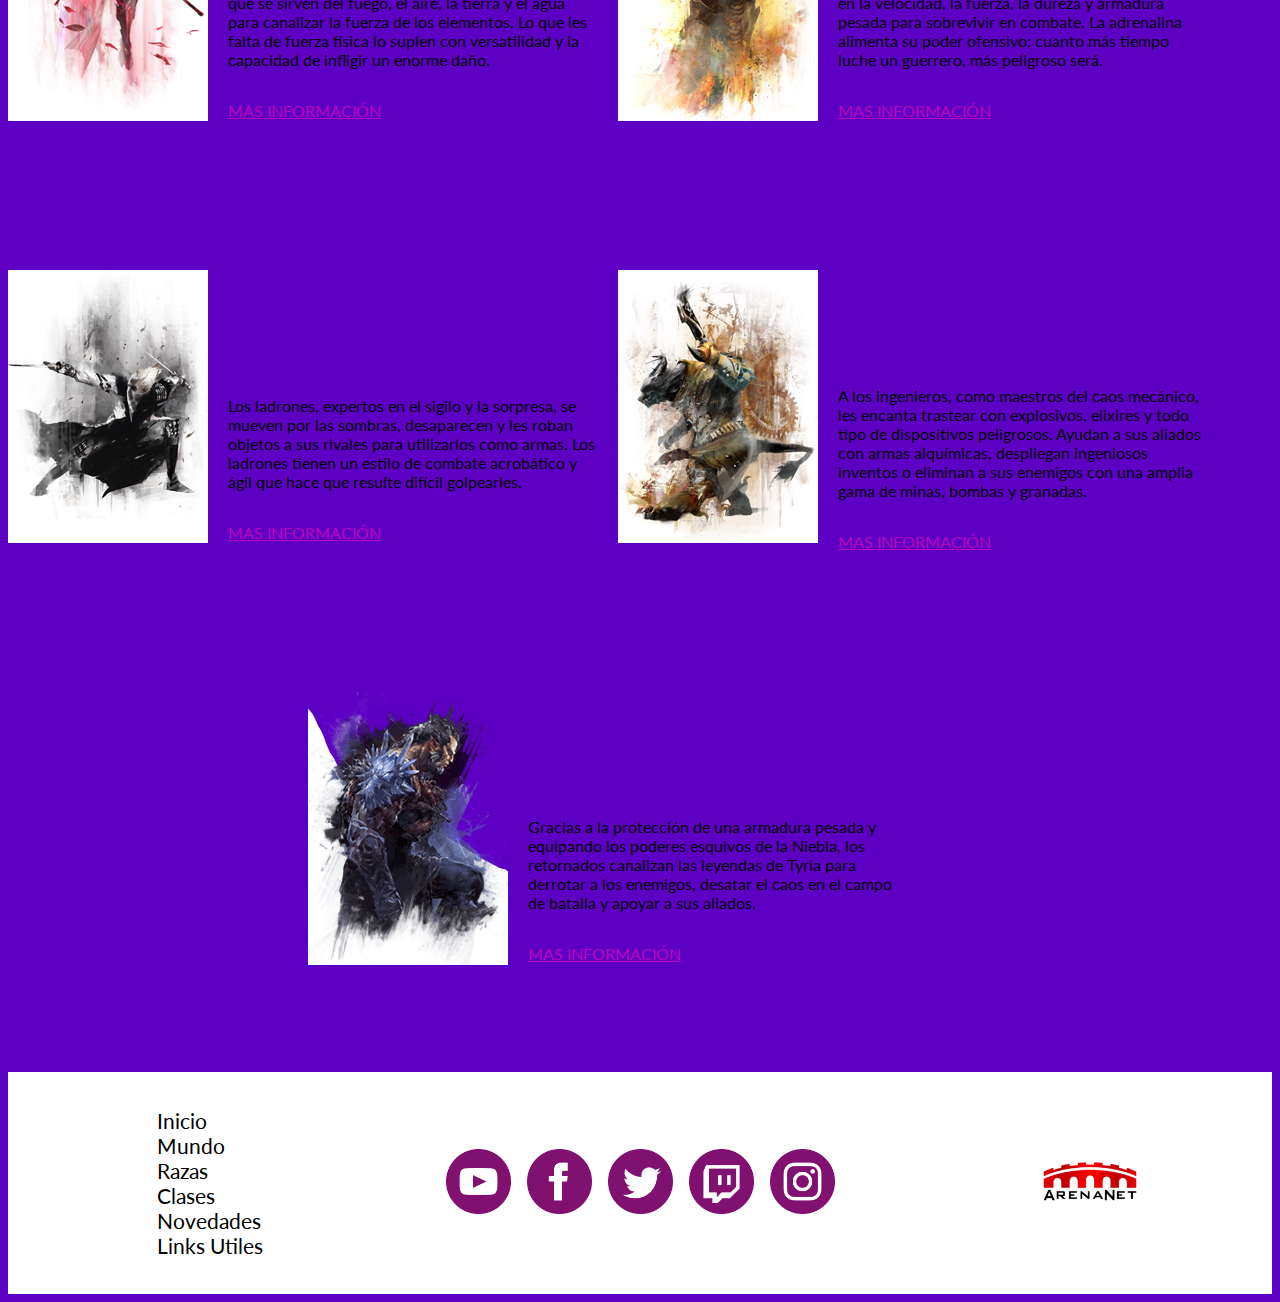
<file: pages/clases.html>
<!DOCTYPE html>
<html lang="es">
<head>
    <meta charset="UTF-8">
    <meta http-equiv="X-UA-Compatible" content="IE=edge">
    <meta name="viewport" content="width=device-width, initial-scale=1.0">

    <!-- Boostrap + CSS -->
    <link href="https://cdn.jsdelivr.net/npm/bootstrap@5.1.3/dist/css/bootstrap.min.css" rel="stylesheet" integrity="sha384-1BmE4kWBq78iYhFldvKuhfTAU6auU8tT94WrHftjDbrCEXSU1oBoqyl2QvZ6jIW3" crossorigin="anonymous">
    <link rel="stylesheet" href="../css/main.css">

    <!-- FAVICON -->
    <link rel="icon" type="image/x-icon" href="../favicon.ico">

    <!-- Meta + Title -->
    <title>GW2 Fansite - Clases</title>
    <meta name="title" content="Guild Wars 2 Fansite en Español - Clases">
    <meta name="description" content="Toda la información sobre las clases de Guild Wars 2 en español, ideal para nuevos jugadores">
    <meta name="keywords" content="guild wars, guild wars 2, guias, nuevos jugadores, principiantes, gw2, clases, hipnotizador, guardian, nigromante, guardabosques, elementalista, guerrero, ladrón, ingeniero, retornado">

</head>
<body>
    <header>
    <!-- navbar ------------------------------------------------------------->
        <nav class="navbar navbar-expand-md navbar-light bg-light fixed-top">
            <div class="container-md">
                <a href="../index.html" class="navbar-brand">
                    <img src="../img/GW2_Logotype.jpg" width="220" alt="Logo Guild Wars 2">
                </a>
                
                <button class="navbar-toggler" type="button" data-bs-toggle="collapse" data-bs-target="#navbarNavDropdown" aria-controls="navbarNavDropdown" aria-expanded="false" aria-label="Toggle navigation">
                    <span class="navbar-toggler-icon"></span>
                </button>

                <div class="collapse navbar-collapse" id="navbarNavDropdown">
                    <ul class="navbar-nav d-flex align-items-center ms-auto">
                        <li class="nav-item">
                            <a href="../index.html" class="nav-link active" aria-current="page">Inicio</a>
                        </li>
                        <li class="nav-link dropdown">
                            <a href="#" class="nav-link dropdown-toggle" id="navbarDropdownMenuLink" role="button" data-bs-toggle="dropdown" aria-expanded="false">
                                Explora Tyria
                            </a>
                            <ul class="dropdown-menu" aria-labelledby="navbarDropdownMenuLink">
                                <li><a href="./mundo.html" class="dropdown-item">Mundo</a></li>
                                <li><a href="./razas.html" class="dropdown-item">Razas</a></li>
                                <li><a href="./clases.html" class="dropdown-item">Clases</a></li>
                            </ul>
                        </li>
                        <li class="nav-item">
                            <a href="./noticias.html" class="nav-link">Noticias</a>
                        </li>
                        <li class="nav-item">
                            <a href="./links-utiles.html" class="nav-link">Links Útiles</a>
                        </li>
                    </ul>
                </div>
            </div>
        </nav>
    </header>
    <section class="container-md bg-light mx-auto">
    <!-- CONTENIDO PAGES  ------------------------------------------------------->
    <div class="mainClases">
        <h1 class="text-center py-3">clases</h1>
        <h3 class="text-center pb-3">Elige de entre nueve profesiones distintas, cada una con sus propios poderes únicos y ataques devastadores. No importa cómo te guste jugar; encontrarás una profesión que se adapte a tu estilo.</h3>
        <section id="profLarge" class="profWrapper mx-auto">
            <div class="prof profHipnotizador">
                <div class="col_1">
                    <img src="../img/clases/hipnotizador.jpg" alt="Hipnotizador">
                </div>
                <div class="col_2"> <!-- HIPNOTIZADOR -->
                    <h4>Hipnotizador</h4>
                    <p>Los hipnotizadores son duelistas mágicos cuya arma es el engaño. Utilizan potentes ilusiones, clones y magia fantasmal para confundir a sus enemigos. Los hipnotizadores inclinan la balanza a su favor en cada combate.</p>
                    <p class="masInfo"><a href="https://www.guildwars2.com/es/the-game/professions/mesmer/" target="_blank">mas información</a></p>
                </div>
            </div>
            <div class="prof profGuardian"> <!-- GUARDIAN -->
                <div class="col_1">
                    <img src="../img/clases/guardian.jpg" alt="Guardian">
                </div>
                <div class="col_2">
                    <h4>Guardian</h4>
                    <p>Los guardianes son luchadores comprometidos que protegen a sus aliados y atacan a sus enemigos utilizando el poder de sus virtudes. Los auténticos guardianes son brillantes estrategas y defensores altruistas que saben potenciar a sus aliados para alcanzar la victoria.</p>
                    <p class="masInfo"><a href="https://www.guildwars2.com/es/the-game/professions/guardian/" target="_blank">mas información</a></p>
                </div>
            </div>
            <div class="prof profNigromante"> <!-- NIGROMANTE -->
                <div class="col_1">
                    <img src="../img/clases/nigromante.jpg" alt="Nigromante">
                </div>
                <div class="col_2">
                    <h4>Nigromante</h4>
                    <p>Los nigromantes, que practican las artes oscuras, aprovechan el poder de los rituales y se curan con magia de sangre. Los nigromantes se alimentan de fuerza vital, que pueden utilizar de forma ofensiva o para retrasar su propia muerte.</p>
                    <p class="masInfo"><a href="https://www.guildwars2.com/es/the-game/professions/necromancer/" target="_blank">mas información</a></p>
                </div>
            </div>
            <div class="prof profGuardabosques"> <!-- GUARDABOSQUES -->
                <div class="col_1">
                    <img src="../img/clases/guardabosques.jpg" alt="Guardabosques">
                </div>
                <div class="col_2">
                    <h4>Guardabosques</h4>
                    <p>Los guardabosques dependen de su buena vista, su pulso firme y el poder de la naturaleza. Son unos supervivientes sin igual gracias a las trampas, los espíritus de la naturaleza y las leales mascotas que tienen a su servicio, que les permite adaptarse a cualquier situación.</p>
                    <p class="masInfo"><a href="https://www.guildwars2.com/es/the-game/professions/ranger/" target="_blank">mas información</a></p>
                </div>
            </div>
            <div class="prof profElementalista"> <!-- ELEMENTALISTA -->
                <div class="col_1">
                    <img src="../img/clases/elementalista.jpg" alt="Elementalista">
                </div>
                <div class="col_2">
                    <h4>Elementalista</h4>
                    <p>Los elementalistas son unos hechiceros polifacéticos que se sirven del fuego, el aire, la tierra y el agua para canalizar la fuerza de los elementos. Lo que les falta de fuerza física lo suplen con versatilidad y la capacidad de infligir un enorme daño.</p>
                    <p class="masInfo"><a href="https://www.guildwars2.com/es/the-game/professions/elementalist/" target="_blank">mas información</a></p>
                </div>
            </div>
            <div class="prof profGuerrero"> <!-- GUERRERO -->
                <div class="col_1">
                    <img src="../img/clases/guerrero.jpg" alt="Guerrero">
                </div>
                <div class="col_2">
                    <h4>Guerrero</h4>
                    <p>Los guerreros son maestros de las armas que confían en la velocidad, la fuerza, la dureza y armadura pesada para sobrevivir en combate. La adrenalina alimenta su poder ofensivo: cuanto más tiempo luche un guerrero, más peligroso será.</p>
                    <p class="masInfo"><a href="https://www.guildwars2.com/es/the-game/professions/warrior/" target="_blank">mas información</a></p>
                </div>
            </div>
            <div class="prof profLadron"> <!-- LADRON -->
                <div class="col_1">
                    <img src="../img/clases/ladron.jpg" alt="Ladrón">
                </div>
                <div class="col_2">
                    <h4>Ladrón</h4>
                    <p>Los ladrones, expertos en el sigilo y la sorpresa, se mueven por las sombras, desaparecen y les roban objetos a sus rivales para utilizarlos como armas. Los ladrones tienen un estilo de combate acrobático y ágil que hace que resulte difícil golpearles.</p>
                    <p class="masInfo"><a href="https://www.guildwars2.com/es/the-game/professions/thief/" target="_blank">mas información</a></p>
                </div>
            </div>
            <div class="prof profIngeniero"> <!-- INGENIERO -->
                <div class="col_1">
                    <img src="../img/clases/ingeniero.jpg" alt="Ingeniero">
                </div>
                <div class="col_2">
                    <h4>Ingeniero</h4>
                    <p>A los ingenieros, como maestros del caos mecánico, les encanta trastear con explosivos, elixires y todo tipo de dispositivos peligrosos. Ayudan a sus aliados con armas alquímicas, despliegan ingeniosos inventos o eliminan a sus enemigos con una amplia gama de minas, bombas y granadas.</p>
                    <p class="masInfo"><a href="https://www.guildwars2.com/es/the-game/professions/engineer/" target="_blank">mas información</a></p>
                </div>
            </div>
            <div class="prof profRetornado"> <!-- RETORNADO -->
                <div class="col_1">
                    <img src="../img/clases/retornado.png" alt="Retornado">
                </div>
                <div class="col_2">
                    <h4>retornado</h4>
                    <p>Gracias a la protección de una armadura pesada y equipando los poderes esquivos de la Niebla, los retornados canalizan las leyendas de Tyria para derrotar a los enemigos, desatar el caos en el campo de batalla y apoyar a sus aliados.</p>
                    <p class="masInfo"><a href="https://www.guildwars2.com/es/path-of-fire/#specializations" target="_blank">mas información</a></p>
                </div>
            </div>
        </section>
    </div>


    <!-- FIN CONTENIDO PAGES ----------------------------------------------------->
    </section>
    <footer>
        <div class="footerWrapper">
            <!-- FOOTER NAV -------------------------------- -->
            <div class="footerNav">
                <ul>
                    <li><a href="../index.html">Inicio</a></li>
                    <li><a href="./mundo.html">Mundo</a></li>
                    <li><a href="./razas.html">Razas</a></li>
                    <li><a href="./clases.html">Clases</a></li>
                    <li><a href="./novedades.html">Novedades</a></li>
                    <li><a href="./links-utiles.html">Links Utiles</a></li>
                </ul>
            </div>
            <!-- FOOTER SOCIALS ---------------------------- -->
            <div class="footerSocials">
                <div class="footerSocialsIcon"> <!-- youtube -->
                    <a href="https://www.youtube.com/   guildwars2" target="_blank">
                        <img src="../img/icons/youtube_icon.png" alt="Youtube Icon">
                    </a>
                </div>
                <div class="footerSocialsIcon"> <!-- facebook -->
                    <a href="https://www.facebook.com/GuildWars2" target="_blank">
                        <img src="../img/icons/facebook_icon.png" alt="Facebook">
                    </a>
                </div>
                <div class="footerSocialsIcon"> <!-- twitter -->
                    <a href="https://twitter.com/guildwars2_es" target="_blank">
                        <img src="../img/icons/twitter_icon.png" alt="Twitter Icon">
                    </a>
                </div>
                <div class="footerSocialsIcon"> <!-- twitch -->
                    <a href="https://www.twitch.tv/guildwars2" target="_blank">
                        <img src="../img/icons/twitch_icon.png" alt="Twitch Icon">
                    </a>
                </div>
                <div class="footerSocialsIcon"> <!-- instagram -->
                    <a href="https://www.instagram.com/guildwars2/" target="_blank">
                        <img src="../img/icons/instagram_icon.png" alt="Instagram Icon">
                    </a>
                </div>
            </div>
            <!-- FOOTER ANET ----------------------- -->
            <div class="footerAnet">
                <div class="footerAnetLogoWrap">
                    <a href="https://www.arena.net/es" target="_blank">
                        <img src="../img/anet_logo.png" alt="ArenaNet Logo">
                    </a>
                </div>
            </div>
        </div>
    </footer>


    <script src="https://cdn.jsdelivr.net/npm/bootstrap@5.1.3/dist/js/bootstrap.bundle.min.js" integrity="sha384-ka7Sk0Gln4gmtz2MlQnikT1wXgYsOg+OMhuP+IlRH9sENBO0LRn5q+8nbTov4+1p" crossorigin="anonymous"></script>
</body>
</html>
</file>
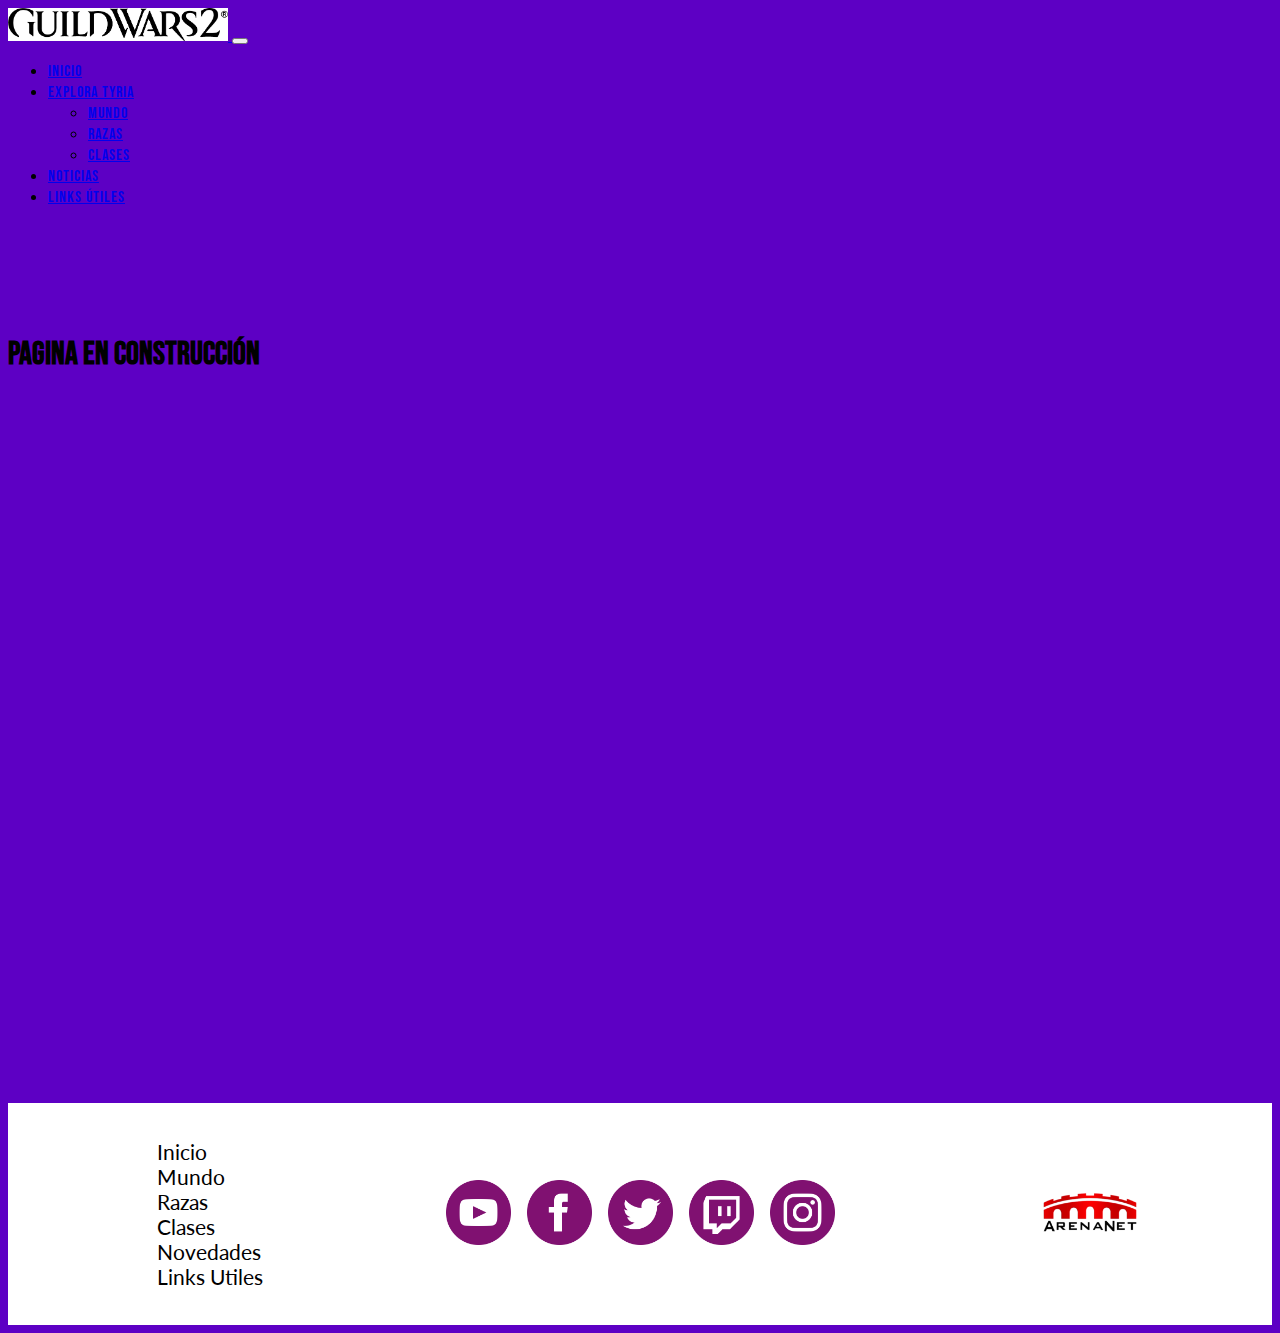
<file: pages/jefes.html>
<!DOCTYPE html>
<html lang="es">
<head>
    <meta charset="UTF-8">
    <meta http-equiv="X-UA-Compatible" content="IE=edge">
    <meta name="viewport" content="width=device-width, initial-scale=1.0">

    <!-- Boostrap + CSS -->
    <link href="https://cdn.jsdelivr.net/npm/bootstrap@5.1.3/dist/css/bootstrap.min.css" rel="stylesheet" integrity="sha384-1BmE4kWBq78iYhFldvKuhfTAU6auU8tT94WrHftjDbrCEXSU1oBoqyl2QvZ6jIW3" crossorigin="anonymous">
    <link rel="stylesheet" href="../css/main.css">

    <!-- FAVICON -->
    <link rel="icon" type="image/x-icon" href="../favicon.ico">

    <!-- Meta + Title -->
    <title>GW2 Fansite - Jefes</title>
    <meta name="title" content="Guild Wars 2 Fansite en Español - Jefes">
    <meta name="description" content="Toda la información sobre los Jefes de campo de Guild Wars 2 en español, ideal para nuevos jugadores">
    <meta name="keywords" content="guild wars, guild wars 2, guias, nuevos jugadores, principiantes, gw2, jefes, jefes de campo, boss, world boss">

</head>
<body>
    <header>
    <!-- navbar ------------------------------------------------------------->
        <nav class="navbar navbar-expand-md navbar-light bg-light fixed-top">
            <div class="container-md">
                <a href="../index.html" class="navbar-brand">
                    <img src="../img/GW2_Logotype.jpg" width="220" alt="Logo Guild Wars 2">
                </a>
                
                <button class="navbar-toggler" type="button" data-bs-toggle="collapse" data-bs-target="#navbarNavDropdown" aria-controls="navbarNavDropdown" aria-expanded="false" aria-label="Toggle navigation">
                    <span class="navbar-toggler-icon"></span>
                </button>

                <div class="collapse navbar-collapse" id="navbarNavDropdown">
                    <ul class="navbar-nav d-flex align-items-center ms-auto">
                        <li class="nav-item">
                            <a href="../index.html" class="nav-link active" aria-current="page">Inicio</a>
                        </li>
                        <li class="nav-link dropdown">
                            <a href="#" class="nav-link dropdown-toggle" id="navbarDropdownMenuLink" role="button" data-bs-toggle="dropdown" aria-expanded="false">
                                Explora Tyria
                            </a>
                            <ul class="dropdown-menu" aria-labelledby="navbarDropdownMenuLink">
                                <li><a href="./mundo.html" class="dropdown-item">Mundo</a></li>
                                <li><a href="./razas.html" class="dropdown-item">Razas</a></li>
                                <li><a href="./clases.html" class="dropdown-item">Clases</a></li>
                            </ul>
                        </li>
                        <li class="nav-item">
                            <a href="./noticias.html" class="nav-link">Noticias</a>
                        </li>
                        <li class="nav-item">
                            <a href="./links-utiles.html" class="nav-link">Links Útiles</a>
                        </li>
                    </ul>
                </div>
            </div>
        </nav>
    </header>
    <section class="container-md bg-light mx-auto">
    <!-- CONTENIDO PAGES  ------------------------------------------------------->
        <div class="mainJefes">
            <h1 class="p-5">PAGINA EN CONSTRUCCIÓN</h1>
        </div>
        

    <!-- FIN CONTENIDO PAGES ----------------------------------------------------->
    </section>
    <footer>
        <div class="footerWrapper">
            <!-- FOOTER NAV -------------------------------- -->
            <div class="footerNav">
                <ul>
                    <li><a href="../index.html">Inicio</a></li>
                    <li><a href="./mundo.html">Mundo</a></li>
                    <li><a href="./razas.html">Razas</a></li>
                    <li><a href="./clases.html">Clases</a></li>
                    <li><a href="./novedades.html">Novedades</a></li>
                    <li><a href="./links-utiles.html">Links Utiles</a></li>
                </ul>
            </div>
            <!-- FOOTER SOCIALS ---------------------------- -->
            <div class="footerSocials">
                <div class="footerSocialsIcon"> <!-- youtube -->
                    <a href="https://www.youtube.com/   guildwars2" target="_blank">
                        <img src="../img/icons/youtube_icon.png" alt="Youtube Icon">
                    </a>
                </div>
                <div class="footerSocialsIcon"> <!-- facebook -->
                    <a href="https://www.facebook.com/GuildWars2" target="_blank">
                        <img src="../img/icons/facebook_icon.png" alt="Facebook">
                    </a>
                </div>
                <div class="footerSocialsIcon"> <!-- twitter -->
                    <a href="https://twitter.com/guildwars2_es" target="_blank">
                        <img src="../img/icons/twitter_icon.png" alt="Twitter Icon">
                    </a>
                </div>
                <div class="footerSocialsIcon"> <!-- twitch -->
                    <a href="https://www.twitch.tv/guildwars2" target="_blank">
                        <img src="../img/icons/twitch_icon.png" alt="Twitch Icon">
                    </a>
                </div>
                <div class="footerSocialsIcon"> <!-- instagram -->
                    <a href="https://www.instagram.com/guildwars2/" target="_blank">
                        <img src="../img/icons/instagram_icon.png" alt="Instagram Icon">
                    </a>
                </div>
            </div>
            <!-- FOOTER ANET ----------------------- -->
            <div class="footerAnet">
                <div class="footerAnetLogoWrap">
                    <a href="https://www.arena.net/es" target="_blank">
                        <img src="../img/anet_logo.png" alt="ArenaNet Logo">
                    </a>
                </div>
            </div>
        </div>
    </footer>


    <script src="https://cdn.jsdelivr.net/npm/bootstrap@5.1.3/dist/js/bootstrap.bundle.min.js" integrity="sha384-ka7Sk0Gln4gmtz2MlQnikT1wXgYsOg+OMhuP+IlRH9sENBO0LRn5q+8nbTov4+1p" crossorigin="anonymous"></script>
</body>
</html>
</file>
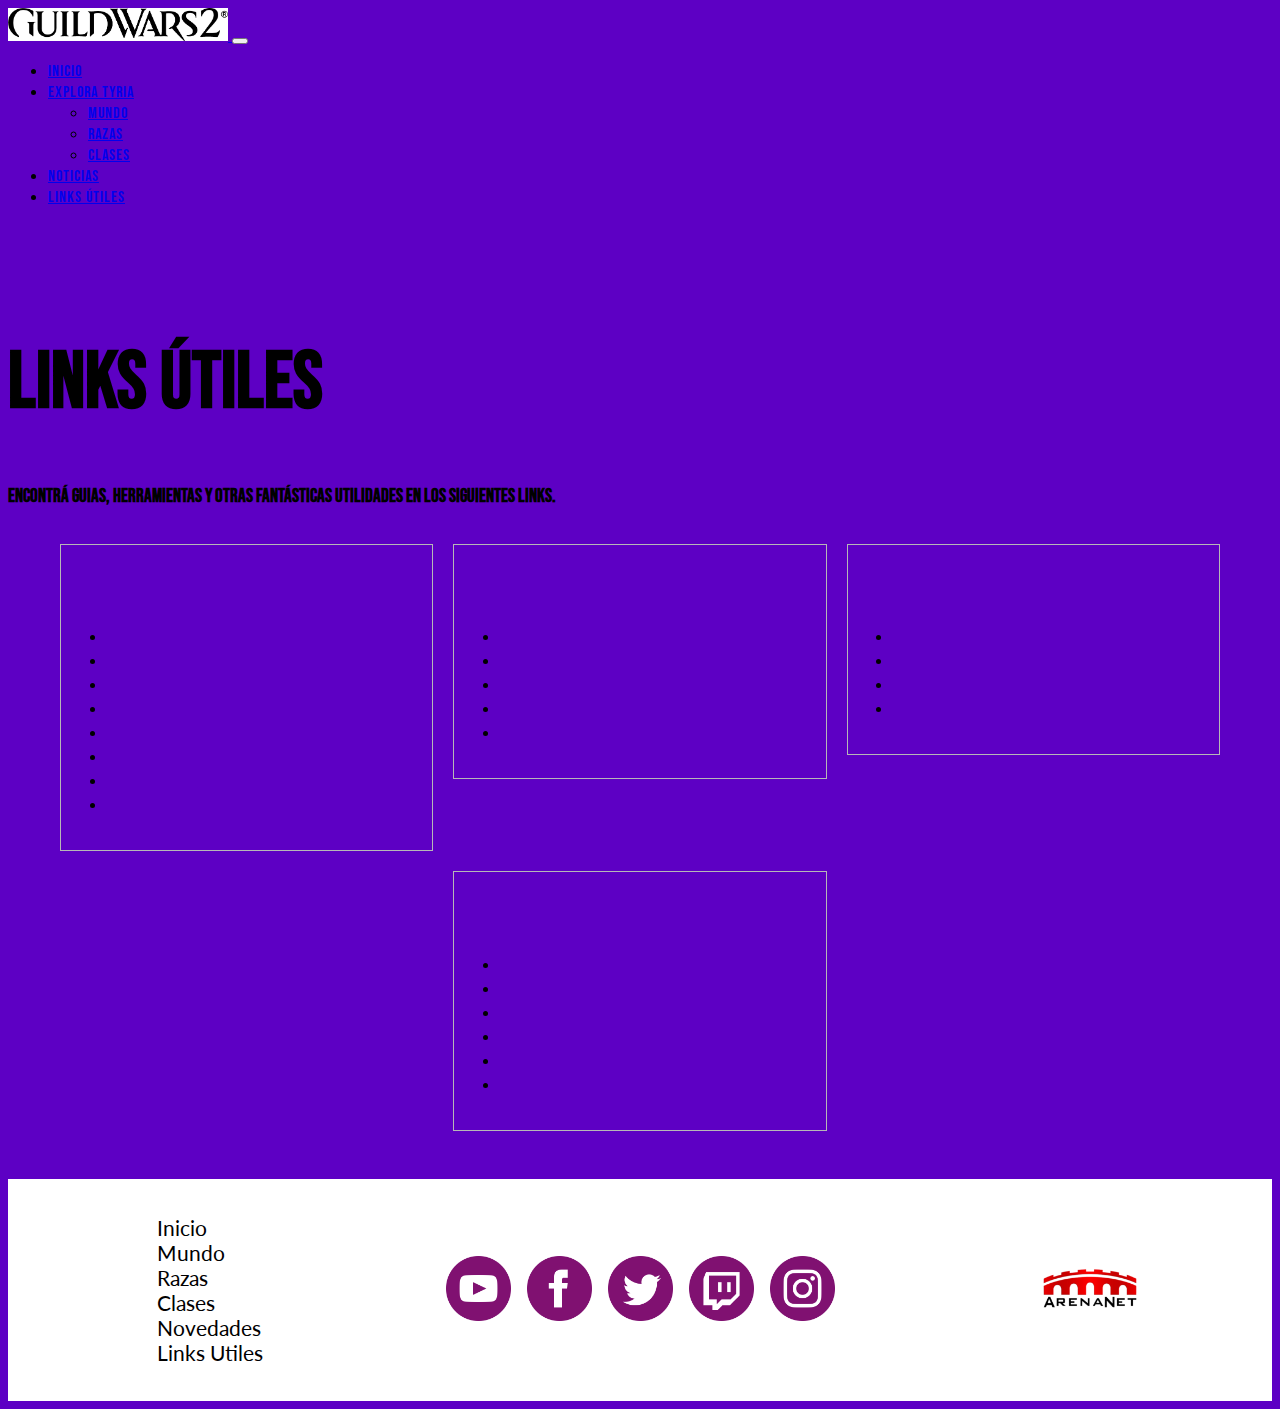
<file: pages/links-utiles.html>
<!DOCTYPE html>
<html lang="es">
<head>
    <meta charset="UTF-8">
    <meta http-equiv="X-UA-Compatible" content="IE=edge">
    <meta name="viewport" content="width=device-width, initial-scale=1.0">

    <!-- Boostrap + CSS -->
    <link href="https://cdn.jsdelivr.net/npm/bootstrap@5.1.3/dist/css/bootstrap.min.css" rel="stylesheet" integrity="sha384-1BmE4kWBq78iYhFldvKuhfTAU6auU8tT94WrHftjDbrCEXSU1oBoqyl2QvZ6jIW3" crossorigin="anonymous">
    <link rel="stylesheet" href="../css/main.css">

    <!-- FAVICON -->
    <link rel="icon" type="image/x-icon" href="../favicon.ico">

    <!-- Meta + Title -->
    <title>GW2 Fansite - Links Útiles</title>
    <meta name="title" content="Guild Wars 2 Fansite en Español - Links Últiles">
    <meta name="description" content="Colección de guias y contenido sobre Guild Wars 2">
    <meta name="keywords" content="guild wars, guild wars 2, guias, nuevos jugadores, principiantes, gw2, monturas, mapeo, mapas, profesiones, crafteo, add-ons">

</head>
<body>
    <header>
    <!-- navbar ------------------------------------------------------------->
        <nav class="navbar navbar-expand-md navbar-light bg-light fixed-top">
            <div class="container-md">
                <a href="../index.html" class="navbar-brand">
                    <img src="../img/GW2_Logotype.jpg" width="220" alt="Logo Guild Wars 2">
                </a>
                
                <button class="navbar-toggler" type="button" data-bs-toggle="collapse" data-bs-target="#navbarNavDropdown" aria-controls="navbarNavDropdown" aria-expanded="false" aria-label="Toggle navigation">
                    <span class="navbar-toggler-icon"></span>
                </button>

                <div class="collapse navbar-collapse" id="navbarNavDropdown">
                    <ul class="navbar-nav d-flex align-items-center ms-auto">
                        <li class="nav-item">
                            <a href="../index.html" class="nav-link active" aria-current="page">Inicio</a>
                        </li>
                        <li class="nav-link dropdown">
                            <a href="#" class="nav-link dropdown-toggle" id="navbarDropdownMenuLink" role="button" data-bs-toggle="dropdown" aria-expanded="false">
                                Explora Tyria
                            </a>
                            <ul class="dropdown-menu" aria-labelledby="navbarDropdownMenuLink">
                                <li><a href="./mundo.html" class="dropdown-item">Mundo</a></li>
                                <li><a href="./razas.html" class="dropdown-item">Razas</a></li>
                                <li><a href="./clases.html" class="dropdown-item">Clases</a></li>
                            </ul>
                        </li>
                        <li class="nav-item">
                            <a href="./noticias.html" class="nav-link">Noticias</a>
                        </li>
                        <li class="nav-item">
                            <a href="./links-utiles.html" class="nav-link">Links Útiles</a>
                        </li>
                    </ul>
                </div>
            </div>
        </nav>
    </header>
    <section class="container-md bg-light mx-auto">
    <!-- CONTENIDO PAGES  ------------------------------------------------------->
    <div class="mainLinks">
        <h1 class="text-center p-3">links útiles</h1>
        <h3 class="text-center">Encontrá guias, herramientas y otras fantásticas utilidades en los siguientes links.</h3>
        <section class="pb-5 wrapperCardLinks">
            <div class="cardLinks"> <!-- GENERALES ------------->
                <h4>Generales</h4>
                <ul>
                    <li><a href="https://metabattle.com/" target="_blank">Metabattle</a></li>
                    <li><a href="http://gw2skills.net/" target="_blank">GW2 Skills (creador de builds)</a></li>
                    <li><a href="https://gw2crafts.net/" target="_blank">Guias de Crafteo</a></li>
                    <li><a href="https://gw2.ninja/directory/websites" target="_blank">GW2 Ninja</a></li>
                    <li><a href="https://github.com/gw2-addon-loader/GW2-Addon-Manager" target="_blank">Add-On Manager (no-oficial)</a></li>
                    <li><a href="https://github.com/Friendly0Fire/GW2Radial" target="_blank">Menu de Monturas RADIAL</a></li>
                    <li><a href="http://www.gw2taco.com/" target="_blank">Taco Overlay</a></li>
                    <li><a href="https://blishhud.com/" target="_blank">Blish HUD</a></li>
                </ul>
            </div>
            <div class="cardLinks"> <!-- MONTURAS ---------->
                <h4>guias de monturas</h4>
                <ul>
                    <li><a href="http://dulfy.net/2017/09/24/gw2-griffon-mount-collections-guide/" target="_blank">Colección de Grifo (Dulfy)</a></li>
                    <li><a href="https://www.reddit.com/r/Guildwars2/comments/743i6i/gw2_pof_getting_the_griffon_mount_complete/" target="_blank">Guía completa Grifo (Reddit)</a></li>
                    <li><a href="http://dulfy.net/2018/06/27/gw2-roller-beetle-mount-unlock-and-collections-guide/" target="_blank">Roller Beetle (Dulfy)</a></li>
                    <li><a href="https://www.reddit.com/r/Guildwars2/comments/brs41g/complete_skyscale_unlock_guide/" target="_blank">Escama Celeste (Reddit)</a></li>
                    <li><a href="https://guildjen.com/2020/08/25/skimmer-mastery-collection-guide-finding-sibaha/" target="_blank">Maestria de buceo Skimmer (Guildjen)</a></li>
                </ul>
            </div>
            <div class="cardLinks"> <!-- PROFESIONES DE CRAFTEO ------------->
                <h4>profesiones de Crafteo</h4>
                <ul>
                    <li><a href="https://gw2crafts.net/" target="_blank">CRAFTING: Guia de leveo</a></li>
                    <li><a href="https://www.reddit.com/r/Guildwars2/comments/cw8v6y/an_incomplete_ascended_cooking_guide/" target="_blank">'Un ascendido incompleto' Guia de cocina</a></li>
                    <li><a href="https://wiki.guildwars2.com/wiki/Gourmet_Training" target="_blank">Entrenamiento Gourmet (Wiki)</a></li>
                    <li><a href="https://docs.google.com/document/d/13BcHxyuTvS2KNZpyqzPJrc5hgFqTmFot1cHs8CYToUI/edit" target="_blank">Guia de la comida ascendida (500)</a></li>
                </ul>
            </div>
            <div class="cardLinks"> <!-- RECURSOS COMP MAPA ------------->
                <h4>COMPLETACIÓN DE MAPA</h4>
                <ul>
                    <li><a href="https://www.youtube.com/watch_videos?video_ids=7ZmEMBZ2Rzk,-l211KSbWE8,TmLMVrqi9EU,4XTQ1GXsxFA,ENSVe_xDkkw" target="_blank">Map Comp Speedrun by Souls</a></li>
                    <li><a href="https://github.com/xrandox/TehsTrails" target="_blank">Null's World Comp Pack</a></li>
                    <li><a href="https://www.reddit.com/r/Guildwars2/comments/anc9zt/world_completion_mount_edition_with_taco_markers/" target="_blank">Tekkit's World Comp Pack</a></li>
                    <li><a href="http://gw2skills.net/editor/?PagAYVlRw2YZsLGJO0L7tTA-zRIYRU9jl0X2A-e" target="_blank">Null's World Comp DD Build</a></li>
                    <li><a href="https://youtu.be/yv5kfSkPlfA?t=1668" target="_blank">Deadeye World Comp Build</a></li>
                    <li><a href="https://github.com/xrandox/TehsTrails/wiki/List-of-Trading-Post-Heart-Items" target="_blank">TP Item List</a></li>
                </ul>
            </div>
        </section>
    </div>


    <!-- FIN CONTENIDO PAGES ----------------------------------------------------->
    </section>
    <footer>
        <div class="footerWrapper">
            <!-- FOOTER NAV -------------------------------- -->
            <div class="footerNav">
                <ul>
                    <li><a href="../index.html">Inicio</a></li>
                    <li><a href="./mundo.html">Mundo</a></li>
                    <li><a href="./razas.html">Razas</a></li>
                    <li><a href="./clases.html">Clases</a></li>
                    <li><a href="./novedades.html">Novedades</a></li>
                    <li><a href="./links-utiles.html">Links Utiles</a></li>
                </ul>
            </div>
            <!-- FOOTER SOCIALS ---------------------------- -->
            <div class="footerSocials">
                <div class="footerSocialsIcon"> <!-- youtube -->
                    <a href="https://www.youtube.com/   guildwars2" target="_blank">
                        <img src="../img/icons/youtube_icon.png" alt="Youtube Icon">
                    </a>
                </div>
                <div class="footerSocialsIcon"> <!-- facebook -->
                    <a href="https://www.facebook.com/GuildWars2" target="_blank">
                        <img src="../img/icons/facebook_icon.png" alt="Facebook">
                    </a>
                </div>
                <div class="footerSocialsIcon"> <!-- twitter -->
                    <a href="https://twitter.com/guildwars2_es" target="_blank">
                        <img src="../img/icons/twitter_icon.png" alt="Twitter Icon">
                    </a>
                </div>
                <div class="footerSocialsIcon"> <!-- twitch -->
                    <a href="https://www.twitch.tv/guildwars2" target="_blank">
                        <img src="../img/icons/twitch_icon.png" alt="Twitch Icon">
                    </a>
                </div>
                <div class="footerSocialsIcon"> <!-- instagram -->
                    <a href="https://www.instagram.com/guildwars2/" target="_blank">
                        <img src="../img/icons/instagram_icon.png" alt="Instagram Icon">
                    </a>
                </div>
            </div>
            <!-- FOOTER ANET ----------------------- -->
            <div class="footerAnet">
                <div class="footerAnetLogoWrap">
                    <a href="https://www.arena.net/es" target="_blank">
                        <img src="../img/anet_logo.png" alt="ArenaNet Logo">
                    </a>
                </div>
            </div>
        </div>
    </footer>


    <script src="https://cdn.jsdelivr.net/npm/bootstrap@5.1.3/dist/js/bootstrap.bundle.min.js" integrity="sha384-ka7Sk0Gln4gmtz2MlQnikT1wXgYsOg+OMhuP+IlRH9sENBO0LRn5q+8nbTov4+1p" crossorigin="anonymous"></script>
</body>
</html>
</file>
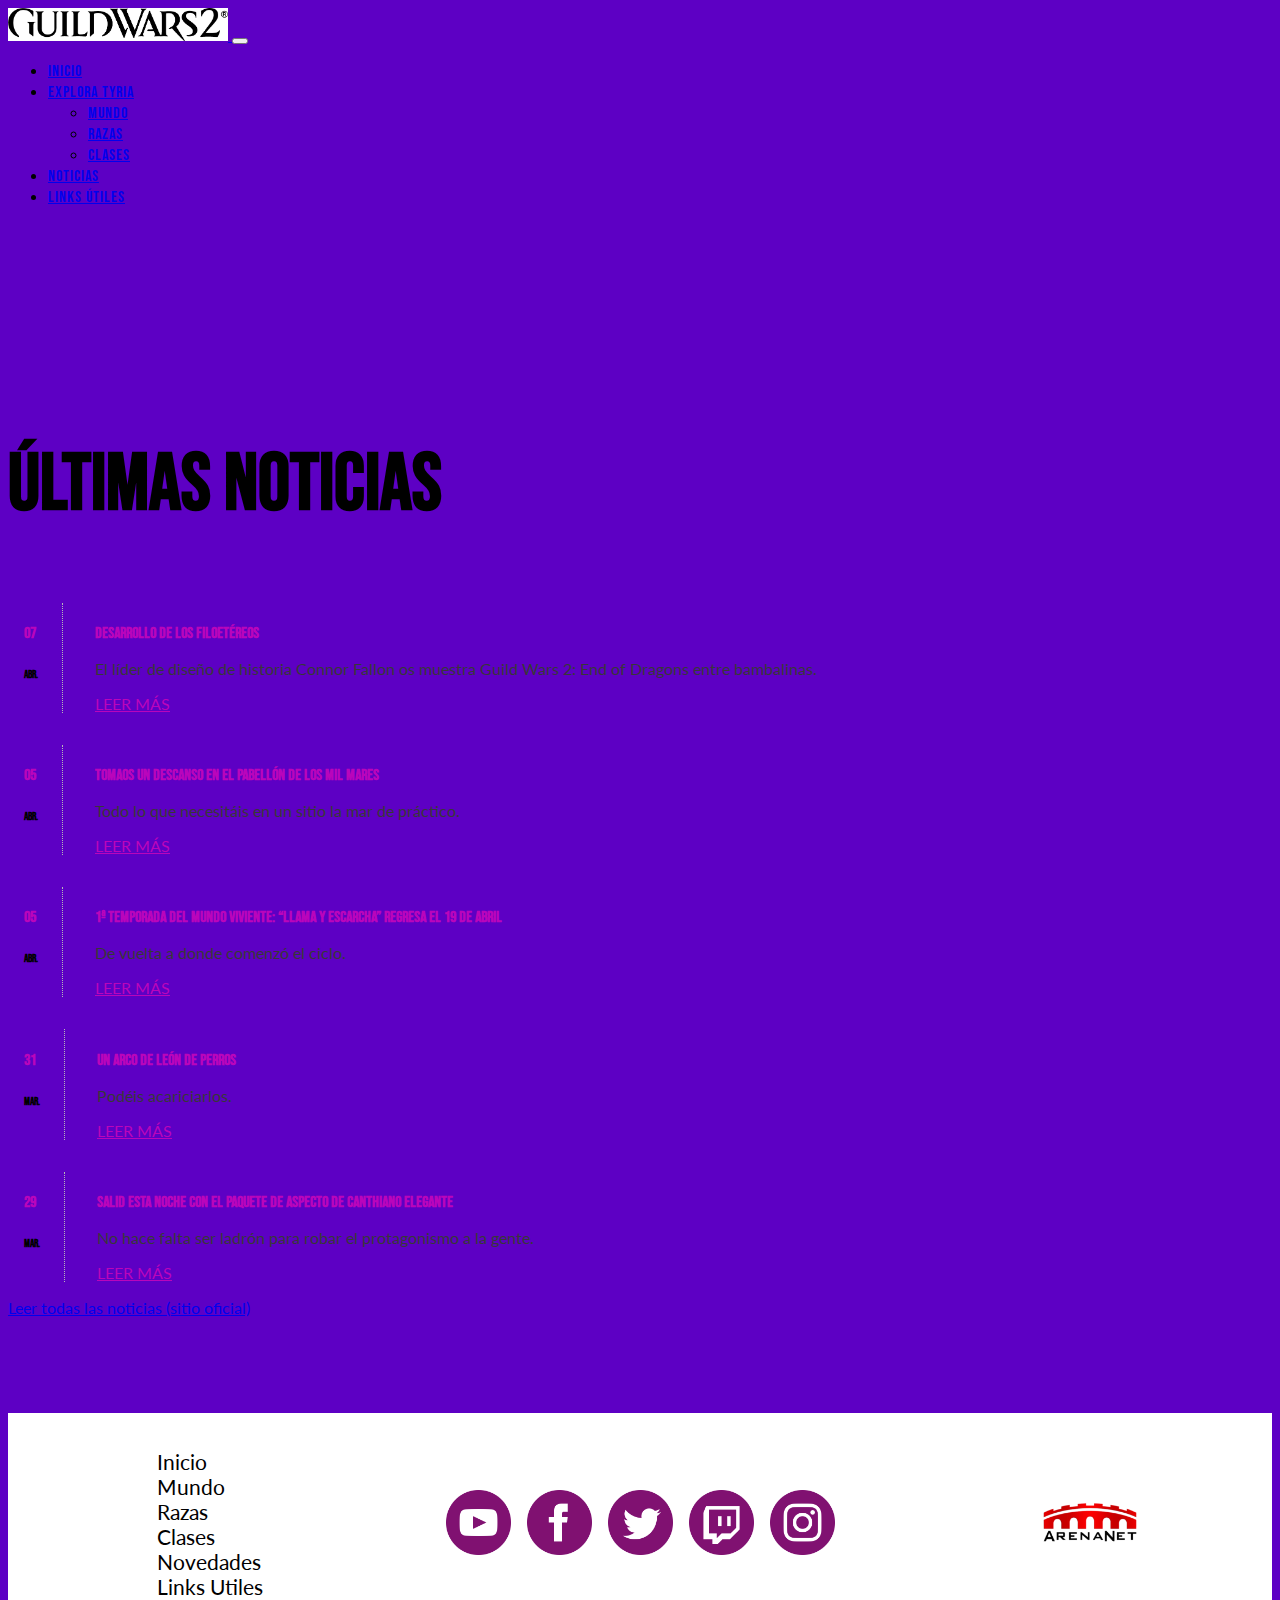
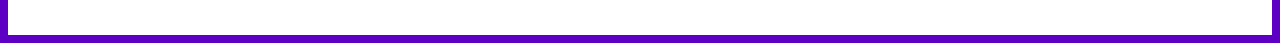
<file: pages/noticias.html>
<!DOCTYPE html>
<html lang="es">
<head>
    <meta charset="UTF-8">
    <meta http-equiv="X-UA-Compatible" content="IE=edge">
    <meta name="viewport" content="width=device-width, initial-scale=1.0">

    <!-- Boostrap + CSS -->
    <link href="https://cdn.jsdelivr.net/npm/bootstrap@5.1.3/dist/css/bootstrap.min.css" rel="stylesheet" integrity="sha384-1BmE4kWBq78iYhFldvKuhfTAU6auU8tT94WrHftjDbrCEXSU1oBoqyl2QvZ6jIW3" crossorigin="anonymous">
    <link rel="stylesheet" href="../css/main.css">

    <!-- FAVICON -->
    <link rel="icon" type="image/x-icon" href="../favicon.ico">

    <!-- Meta + Title -->
    <title>GW2 Fansite - Noticias</title>
    <meta name="title" content="Guild Wars 2 Fansite en Español - Noticias">
    <meta name="description" content="Las últimas novedades sobre Guild Wars 2 en español, directo de la página oficial!">
    <meta name="keywords" content="guild wars, guild wars 2, guias, nuevos jugadores, principiantes, gw2, noticias, novedades, oficial, ofertas">

</head>
<body>
    <header>
    <!-- navbar ------------------------------------------------------------->
        <nav class="navbar navbar-expand-md navbar-light bg-light fixed-top">
            <div class="container-md">
                <a href="../index.html" class="navbar-brand">
                    <img src="../img/GW2_Logotype.jpg" width="220" alt="Logo Guild Wars 2">
                </a>
                
                <button class="navbar-toggler" type="button" data-bs-toggle="collapse" data-bs-target="#navbarNavDropdown" aria-controls="navbarNavDropdown" aria-expanded="false" aria-label="Toggle navigation">
                    <span class="navbar-toggler-icon"></span>
                </button>

                <div class="collapse navbar-collapse" id="navbarNavDropdown">
                    <ul class="navbar-nav d-flex align-items-center ms-auto">
                        <li class="nav-item">
                            <a href="../index.html" class="nav-link active" aria-current="page">Inicio</a>
                        </li>
                        <li class="nav-link dropdown">
                            <a href="#" class="nav-link dropdown-toggle" id="navbarDropdownMenuLink" role="button" data-bs-toggle="dropdown" aria-expanded="false">
                                Explora Tyria
                            </a>
                            <ul class="dropdown-menu" aria-labelledby="navbarDropdownMenuLink">
                                <li><a href="./mundo.html" class="dropdown-item">Mundo</a></li>
                                <li><a href="./razas.html" class="dropdown-item">Razas</a></li>
                                <li><a href="./clases.html" class="dropdown-item">Clases</a></li>
                            </ul>
                        </li>
                        <li class="nav-item">
                            <a href="./noticias.html" class="nav-link">Noticias</a>
                        </li>
                        <li class="nav-item">
                            <a href="./links-utiles.html" class="nav-link">Links Útiles</a>
                        </li>
                    </ul>
                </div>
            </div>
        </nav>
    </header>
    <section class="container-md bg-light mx-auto">
    <!-- CONTENIDO PAGES  ------------------------------------------------------->
        <div class="wrapperNoticias">
            <h1 class="text-center pb-3">ÚLTIMAS NOTICIAS</h1>
            <div class="container-md">
                <div class="novedades"> <!-- filoetereos -->
                    <div class="novedadesFecha">
                        <h4>07</h4>
                        <h6>abr.</h6>
                    </div>
                    <div class="novedadesNoticia">
                        <h4>Desarrollo de los Filoetéreos</h4>
                        <p>El líder de diseño de historia Connor Fallon os muestra Guild Wars 2: End of Dragons entre bambalinas.</p>
                        <div class="masInfo"><a href="https://www.guildwars2.com/es/news/developing-the-aetherblades/" target="_blank">leer más</a></div>
                    </div>
                </div>
                <div class="novedades"> <!-- pabellon -->
                    <div class="novedadesFecha">
                        <h4>05</h4>
                        <h6>abr.</h6>
                    </div>
                    <div class="novedadesNoticia">
                        <h4>Tomaos un descanso en el Pabellón de los Mil Mares</h4>
                        <p>Todo lo que necesitáis en un sitio la mar de práctico.</p>
                        <div class="masInfo"><a href="https://www.guildwars2.com/es/news/take-a-break-at-the-thousand-seas-pavilion/" target="_blank">leer más</a></div>
                    </div>
                </div>
                <div class="novedades"> <!-- season 1 -->
                    <div class="novedadesFecha">
                        <h4>05</h4>
                        <h6>abr.</h6>
                    </div>
                    <div class="novedadesNoticia">
                        <h4>1ª temporada del mundo viviente: “Llama y escarcha” regresa el 19 de abril</h4>
                        <p>De vuelta a donde comenzó el ciclo.</p>
                        <div class="masInfo"><a href="https://www.guildwars2.com/es/news/living-world-season-1-flame-and-frost-returns-on-april-19/" target="_blank">leer más</a></div>
                    </div>
                </div>
                <div class="novedades"> <!--arco de leon perros -->
                    <div class="novedadesFecha">
                        <h4>31</h4>
                        <h6>mar.</h6>
                    </div>
                    <div class="novedadesNoticia">
                        <h4>Un Arco de León de perros</h4>
                        <p>Podéis acariciarlos.</p>
                        <div class="masInfo"><a href="https://www.guildwars2.com/es/news/lions-arch-has-gone-to-the-dogs/" target="_blank">leer más</a></div>
                    </div>
                </div>
                <div class="novedades">
                    <div class="novedadesFecha">
                        <h4>29</h4>
                        <h6>mar.</h6>
                    </div>
                    <div class="novedadesNoticia">
                        <h4>Salid esta noche con el paquete de aspecto de canthiano elegante</h4>
                        <p>No hace falta ser ladrón para robar el protagonismo a la gente.</p>
                        <div class="masInfo"><a href="https://www.guildwars2.com/es/news/step-out-tonight-with-the-elegant-canthan-appearance-package/" target="_blank">leer más</a></div>
                    </div>
                </div>
                <a href="https://www.guildwars2.com/es/news/" target="blank_" class="btn btn-danger mt-3" role="button">Leer todas las noticias (sitio oficial)</a> 
            </div>
        </div>

        

    <!-- FIN CONTENIDO PAGES ----------------------------------------------------->
    </section>
    <footer>
        <div class="footerWrapper">
            <!-- FOOTER NAV -------------------------------- -->
            <div class="footerNav">
                <ul>
                    <li><a href="../index.html">Inicio</a></li>
                    <li><a href="./mundo.html">Mundo</a></li>
                    <li><a href="./razas.html">Razas</a></li>
                    <li><a href="./clases.html">Clases</a></li>
                    <li><a href="./novedades.html">Novedades</a></li>
                    <li><a href="./links-utiles.html">Links Utiles</a></li>
                </ul>
            </div>
            <!-- FOOTER SOCIALS ---------------------------- -->
            <div class="footerSocials">
                <div class="footerSocialsIcon"> <!-- youtube -->
                    <a href="https://www.youtube.com/   guildwars2" target="_blank">
                        <img src="../img/icons/youtube_icon.png" alt="Youtube Icon">
                    </a>
                </div>
                <div class="footerSocialsIcon"> <!-- facebook -->
                    <a href="https://www.facebook.com/GuildWars2" target="_blank">
                        <img src="../img/icons/facebook_icon.png" alt="Facebook">
                    </a>
                </div>
                <div class="footerSocialsIcon"> <!-- twitter -->
                    <a href="https://twitter.com/guildwars2_es" target="_blank">
                        <img src="../img/icons/twitter_icon.png" alt="Twitter Icon">
                    </a>
                </div>
                <div class="footerSocialsIcon"> <!-- twitch -->
                    <a href="https://www.twitch.tv/guildwars2" target="_blank">
                        <img src="../img/icons/twitch_icon.png" alt="Twitch Icon">
                    </a>
                </div>
                <div class="footerSocialsIcon"> <!-- instagram -->
                    <a href="https://www.instagram.com/guildwars2/" target="_blank">
                        <img src="../img/icons/instagram_icon.png" alt="Instagram Icon">
                    </a>
                </div>
            </div>
            <!-- FOOTER ANET ----------------------- -->
            <div class="footerAnet">
                <div class="footerAnetLogoWrap">
                    <a href="https://www.arena.net/es" target="_blank">
                        <img src="../img/anet_logo.png" alt="ArenaNet Logo">
                    </a>
                </div>
            </div>
        </div>
    </footer>


    <script src="https://cdn.jsdelivr.net/npm/bootstrap@5.1.3/dist/js/bootstrap.bundle.min.js" integrity="sha384-ka7Sk0Gln4gmtz2MlQnikT1wXgYsOg+OMhuP+IlRH9sENBO0LRn5q+8nbTov4+1p" crossorigin="anonymous"></script>
</body>
</html>
</file>
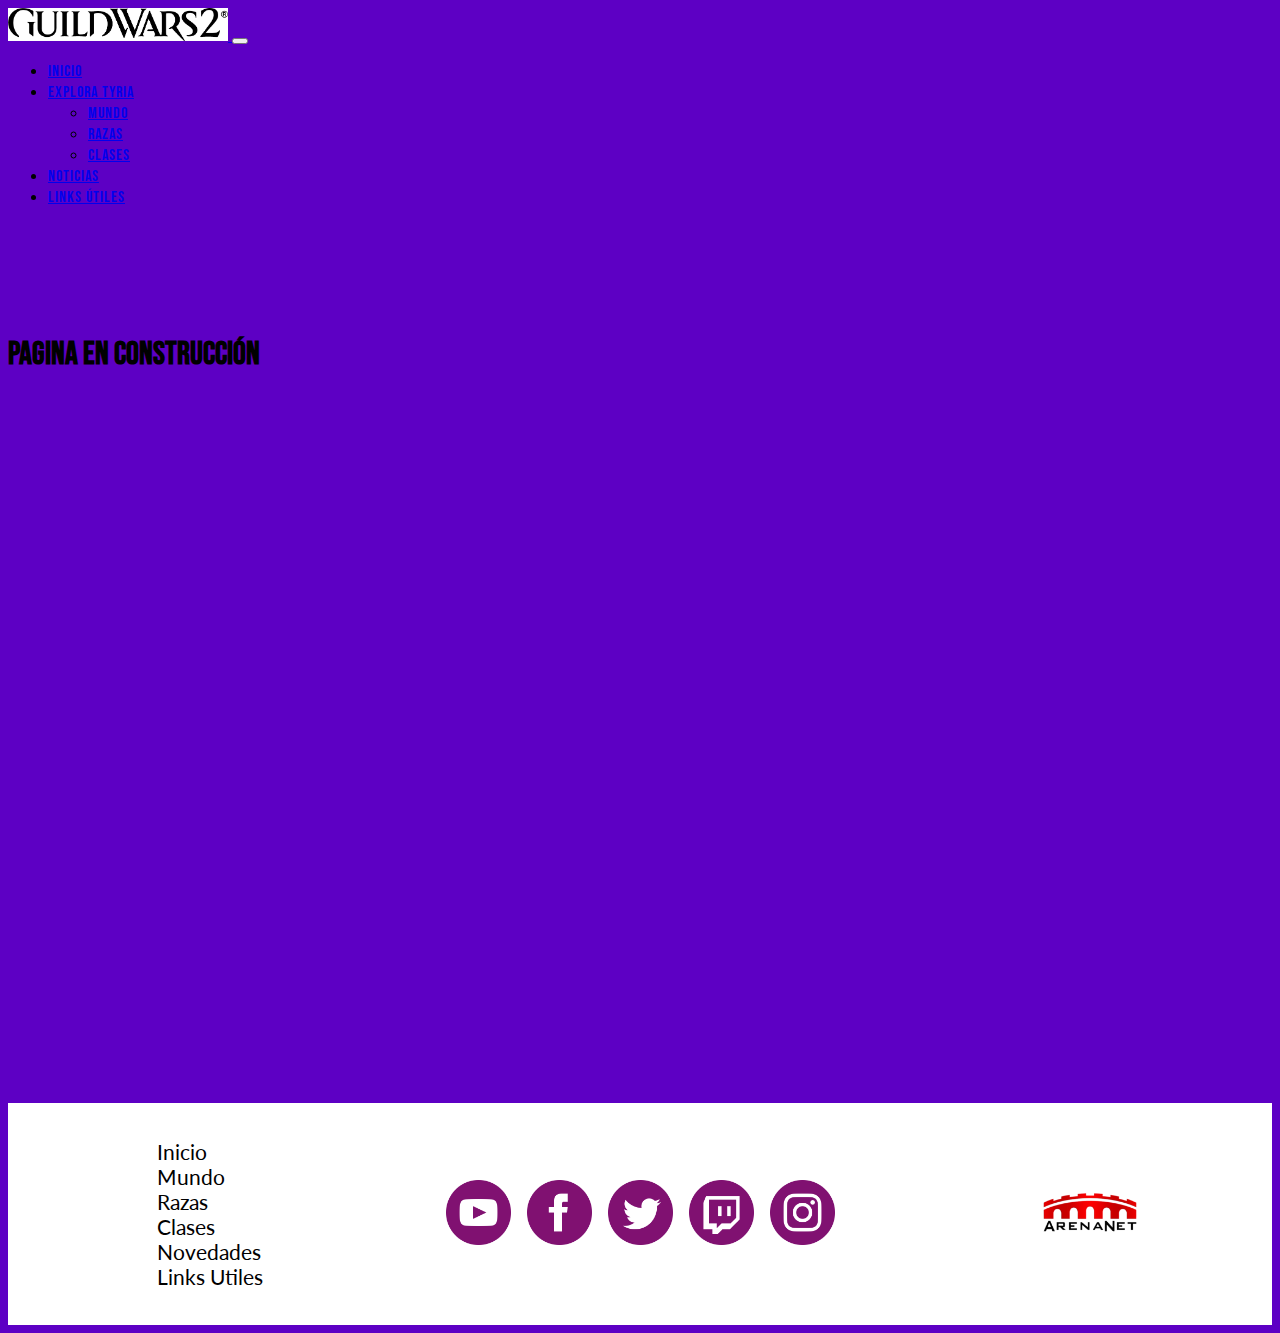
<file: pages/personajes.html>
<!DOCTYPE html>
<html lang="es">
<head>
    <meta charset="UTF-8">
    <meta http-equiv="X-UA-Compatible" content="IE=edge">
    <meta name="viewport" content="width=device-width, initial-scale=1.0">

    <!-- Boostrap + CSS -->
    <link href="https://cdn.jsdelivr.net/npm/bootstrap@5.1.3/dist/css/bootstrap.min.css" rel="stylesheet" integrity="sha384-1BmE4kWBq78iYhFldvKuhfTAU6auU8tT94WrHftjDbrCEXSU1oBoqyl2QvZ6jIW3" crossorigin="anonymous">
    <link rel="stylesheet" href="../css/main.css">

    <!-- FAVICON -->
    <link rel="icon" type="image/x-icon" href="../favicon.ico">

    <!-- Meta + Title -->
    <title>GW2 Fansite - Personajes</title>
    <meta name="title" content="Guild Wars 2 Fansite en Español - Personajes">
    <meta name="description" content="Toda la información sobre los personajes principales de Guild Wars 2 en español, ideal para nuevos jugadores">
    <meta name="keywords" content="guild wars, guild wars 2, guias, nuevos jugadores, principiantes, gw2, personajes, npc, historia">

</head>
<body>
    <header>
    <!-- navbar ------------------------------------------------------------->
        <nav class="navbar navbar-expand-md navbar-light bg-light fixed-top">
            <div class="container-md">
                <a href="../index.html" class="navbar-brand">
                    <img src="../img/GW2_Logotype.jpg" width="220" alt="Logo Guild Wars 2">
                </a>
                
                <button class="navbar-toggler" type="button" data-bs-toggle="collapse" data-bs-target="#navbarNavDropdown" aria-controls="navbarNavDropdown" aria-expanded="false" aria-label="Toggle navigation">
                    <span class="navbar-toggler-icon"></span>
                </button>

                <div class="collapse navbar-collapse" id="navbarNavDropdown">
                    <ul class="navbar-nav d-flex align-items-center ms-auto">
                        <li class="nav-item">
                            <a href="../index.html" class="nav-link active" aria-current="page">Inicio</a>
                        </li>
                        <li class="nav-link dropdown">
                            <a href="#" class="nav-link dropdown-toggle" id="navbarDropdownMenuLink" role="button" data-bs-toggle="dropdown" aria-expanded="false">
                                Explora Tyria
                            </a>
                            <ul class="dropdown-menu" aria-labelledby="navbarDropdownMenuLink">
                                <li><a href="./mundo.html" class="dropdown-item">Mundo</a></li>
                                <li><a href="./razas.html" class="dropdown-item">Razas</a></li>
                                <li><a href="./clases.html" class="dropdown-item">Clases</a></li>
                            </ul>
                        </li>
                        <li class="nav-item">
                            <a href="./noticias.html" class="nav-link">Noticias</a>
                        </li>
                        <li class="nav-item">
                            <a href="./links-utiles.html" class="nav-link">Links Útiles</a>
                        </li>
                    </ul>
                </div>
            </div>
        </nav>
    </header>
    <section class="container-md bg-light mx-auto">
    <!-- CONTENIDO PAGES  ------------------------------------------------------->
        <div class="mainPersonajes">
            <h1 class="p-5">PAGINA EN CONSTRUCCIÓN</h1>
        </div>
        

    <!-- FIN CONTENIDO PAGES ----------------------------------------------------->
    </section>
    <footer>
        <div class="footerWrapper">
            <!-- FOOTER NAV -------------------------------- -->
            <div class="footerNav">
                <ul>
                    <li><a href="../index.html">Inicio</a></li>
                    <li><a href="./mundo.html">Mundo</a></li>
                    <li><a href="./razas.html">Razas</a></li>
                    <li><a href="./clases.html">Clases</a></li>
                    <li><a href="./novedades.html">Novedades</a></li>
                    <li><a href="./links-utiles.html">Links Utiles</a></li>
                </ul>
            </div>
            <!-- FOOTER SOCIALS ---------------------------- -->
            <div class="footerSocials">
                <div class="footerSocialsIcon"> <!-- youtube -->
                    <a href="https://www.youtube.com/   guildwars2" target="_blank">
                        <img src="../img/icons/youtube_icon.png" alt="Youtube Icon">
                    </a>
                </div>
                <div class="footerSocialsIcon"> <!-- facebook -->
                    <a href="https://www.facebook.com/GuildWars2" target="_blank">
                        <img src="../img/icons/facebook_icon.png" alt="Facebook">
                    </a>
                </div>
                <div class="footerSocialsIcon"> <!-- twitter -->
                    <a href="https://twitter.com/guildwars2_es" target="_blank">
                        <img src="../img/icons/twitter_icon.png" alt="Twitter Icon">
                    </a>
                </div>
                <div class="footerSocialsIcon"> <!-- twitch -->
                    <a href="https://www.twitch.tv/guildwars2" target="_blank">
                        <img src="../img/icons/twitch_icon.png" alt="Twitch Icon">
                    </a>
                </div>
                <div class="footerSocialsIcon"> <!-- instagram -->
                    <a href="https://www.instagram.com/guildwars2/" target="_blank">
                        <img src="../img/icons/instagram_icon.png" alt="Instagram Icon">
                    </a>
                </div>
            </div>
            <!-- FOOTER ANET ----------------------- -->
            <div class="footerAnet">
                <div class="footerAnetLogoWrap">
                    <a href="https://www.arena.net/es" target="_blank">
                        <img src="../img/anet_logo.png" alt="ArenaNet Logo">
                    </a>
                </div>
            </div>
        </div>
    </footer>


    <script src="https://cdn.jsdelivr.net/npm/bootstrap@5.1.3/dist/js/bootstrap.bundle.min.js" integrity="sha384-ka7Sk0Gln4gmtz2MlQnikT1wXgYsOg+OMhuP+IlRH9sENBO0LRn5q+8nbTov4+1p" crossorigin="anonymous"></script>
</body>
</html>
</file>
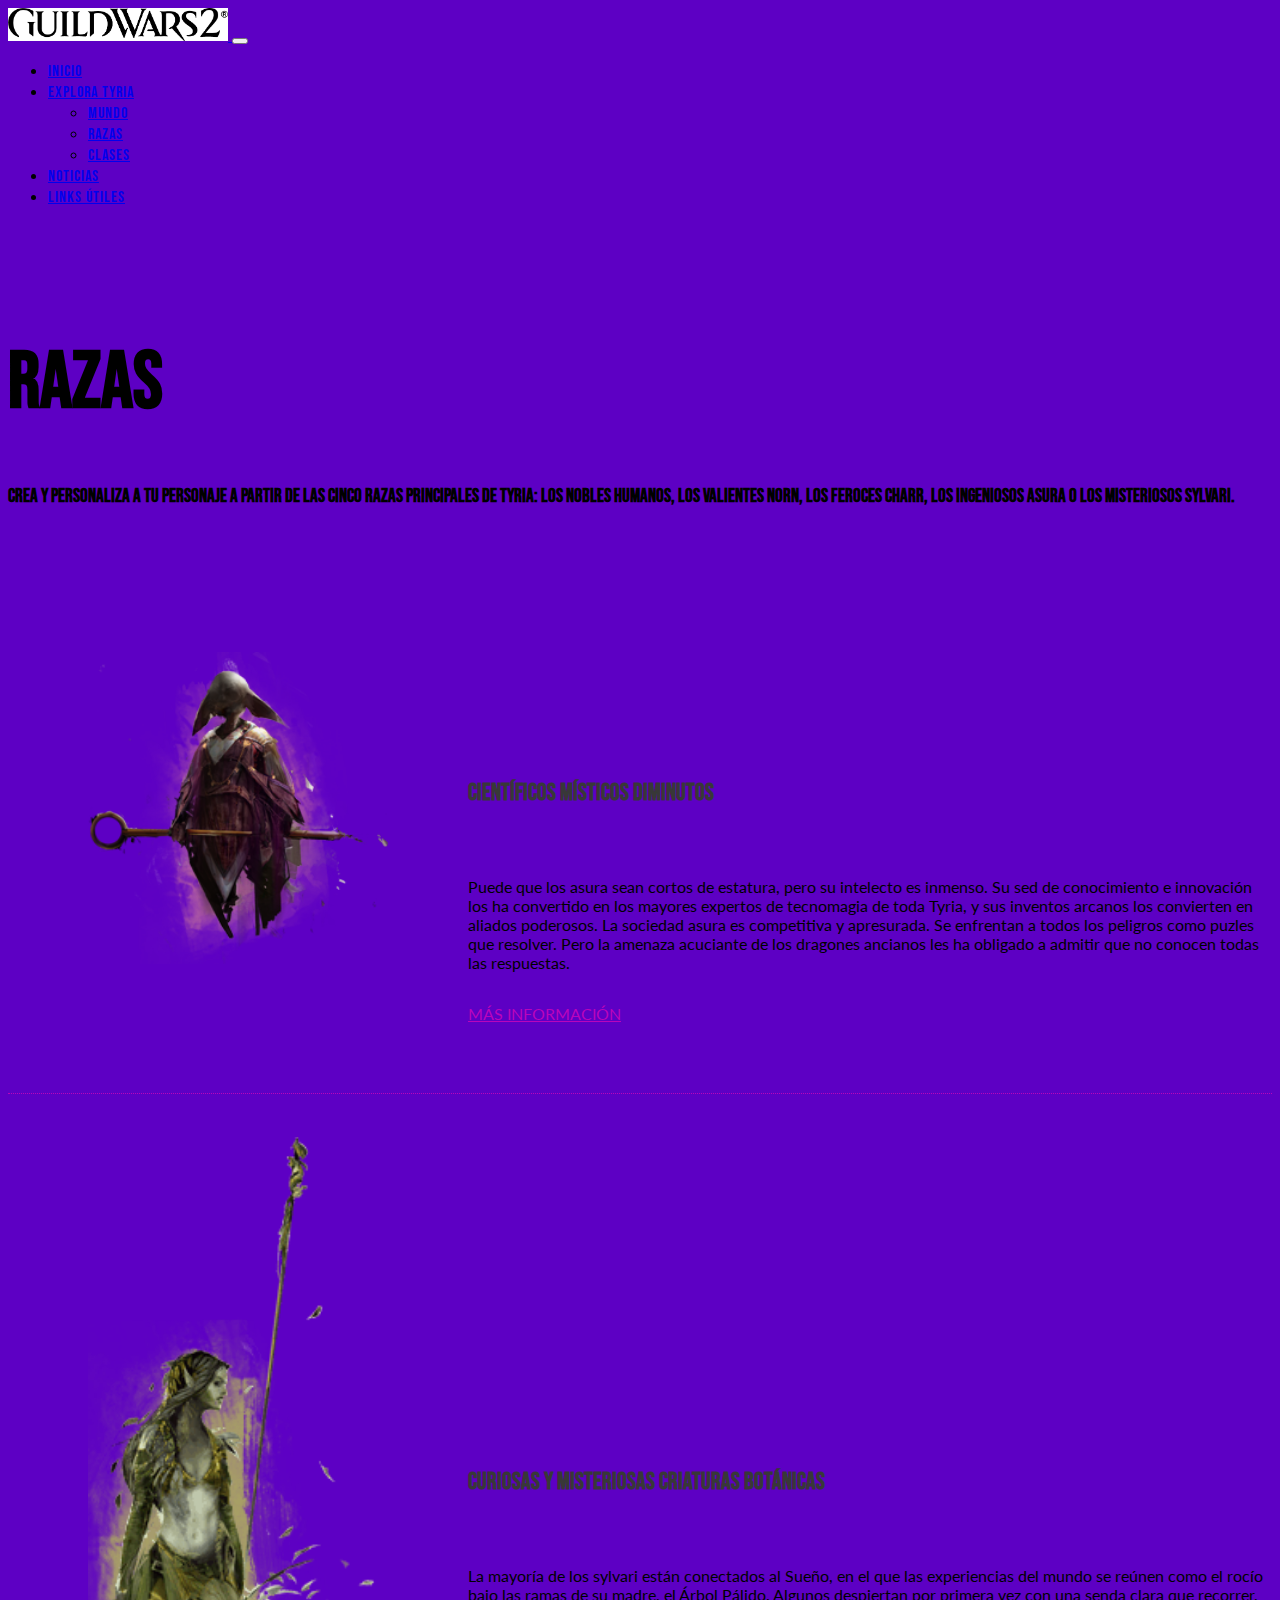
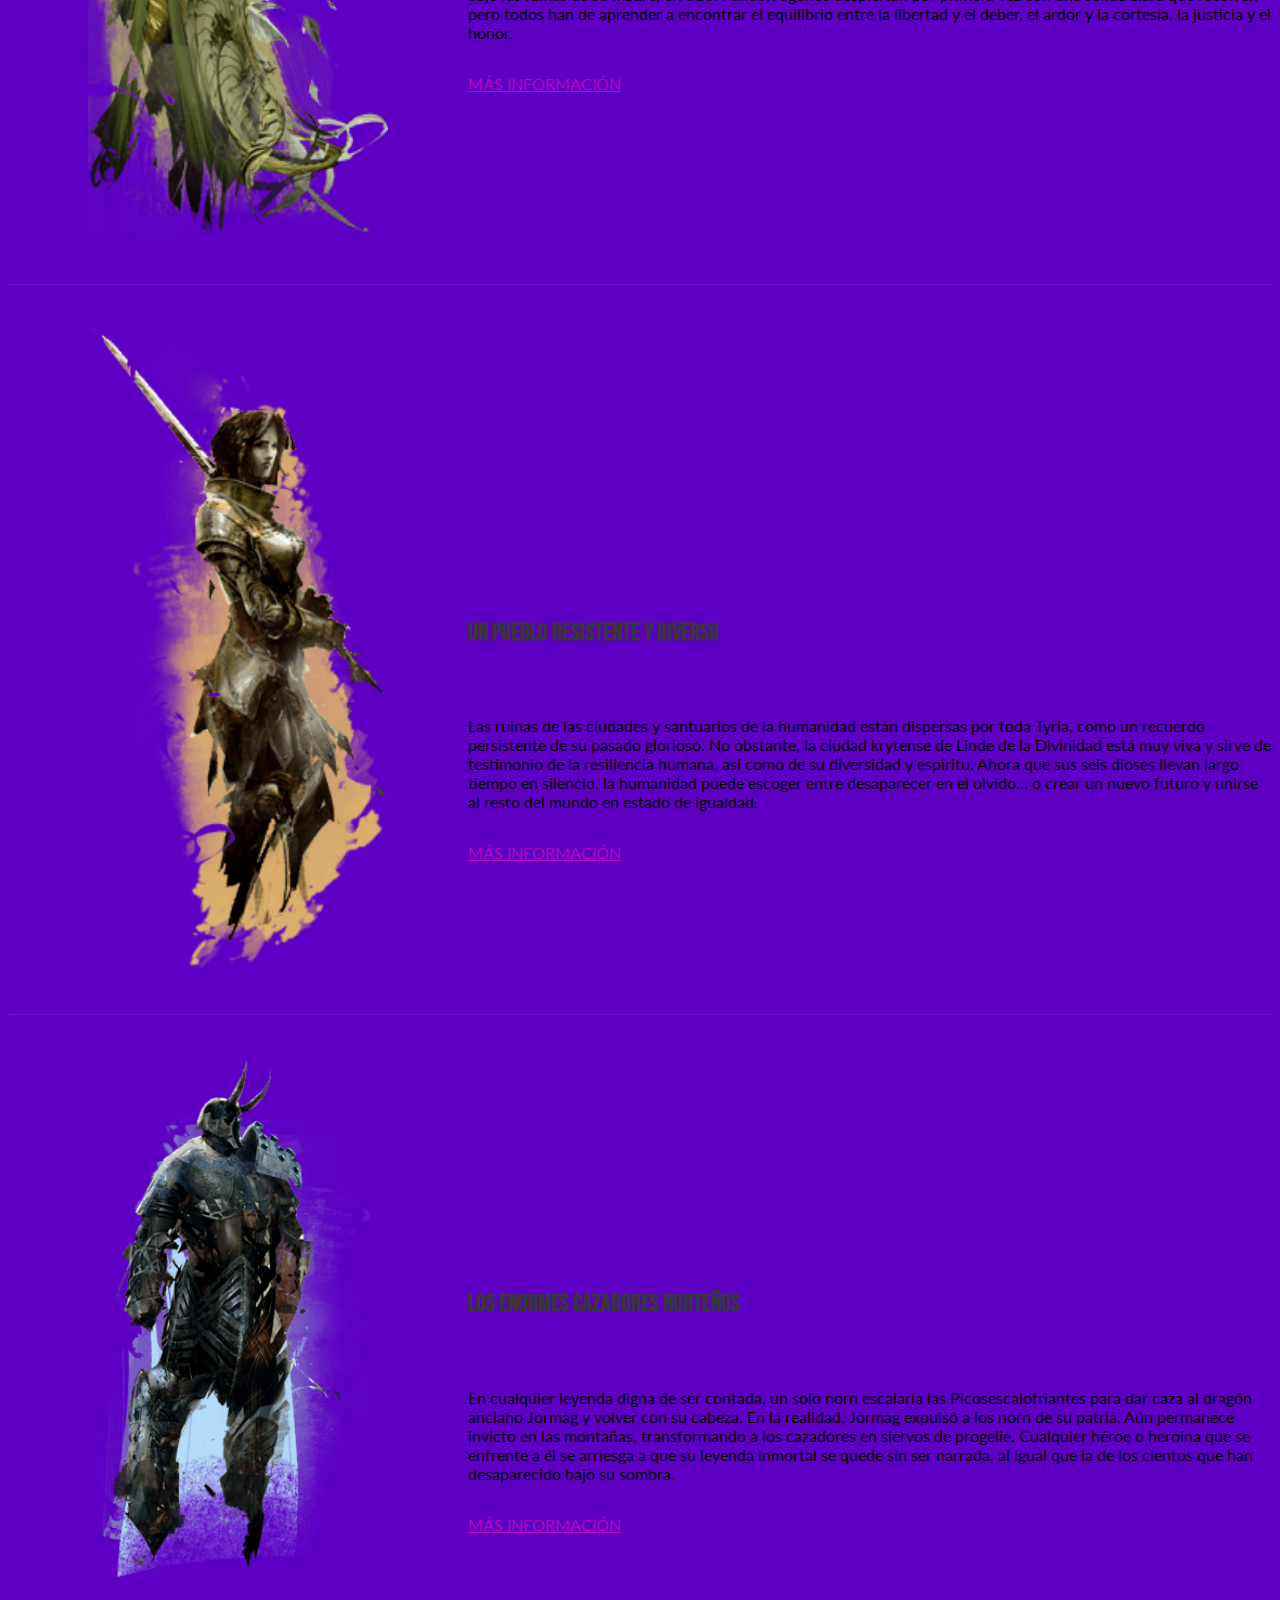
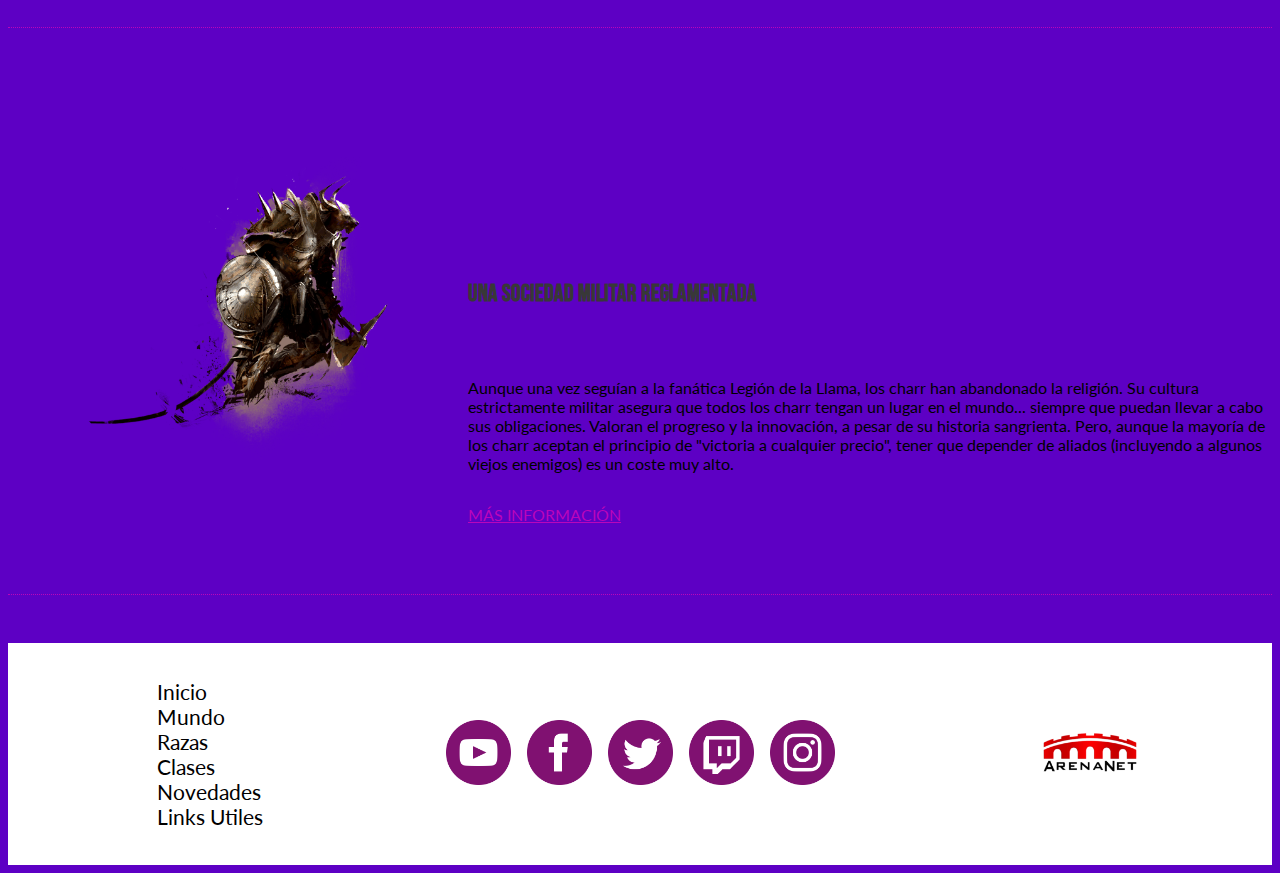
<file: pages/razas.html>
<!DOCTYPE html>
<html lang="es">
<head>
    <meta charset="UTF-8">
    <meta http-equiv="X-UA-Compatible" content="IE=edge">
    <meta name="viewport" content="width=device-width, initial-scale=1.0">

    <!-- Boostrap + CSS -->
    <link href="https://cdn.jsdelivr.net/npm/bootstrap@5.1.3/dist/css/bootstrap.min.css" rel="stylesheet" integrity="sha384-1BmE4kWBq78iYhFldvKuhfTAU6auU8tT94WrHftjDbrCEXSU1oBoqyl2QvZ6jIW3" crossorigin="anonymous">
    <link rel="stylesheet" href="../css/main.css">

    <!-- FAVICON -->
    <link rel="icon" type="image/x-icon" href="../favicon.ico">

    <!-- Meta + Title -->
    <title>GW2 Fansite - Razas</title>
    <meta name="title" content="Guild Wars 2 Fansite en Español - Razas">
    <meta name="description" content="Toda la información sobre las razas de Guild Wars 2 en español, ideal para nuevos jugadores">
    <meta name="keywords" content="guild wars, guild wars 2, guias, nuevos jugadores, principiantes, gw2, razas, asura, humanos, charr, sylvari, norn">

</head>
<body>
    <header>
    <!-- navbar ------------------------------------------------------------->
        <nav class="navbar navbar-expand-md navbar-light bg-light fixed-top">
            <div class="container-md">
                <a href="../index.html" class="navbar-brand">
                    <img src="../img/GW2_Logotype.jpg" width="220" alt="Logo Guild Wars 2">
                </a>
                
                <button class="navbar-toggler" type="button" data-bs-toggle="collapse" data-bs-target="#navbarNavDropdown" aria-controls="navbarNavDropdown" aria-expanded="false" aria-label="Toggle navigation">
                    <span class="navbar-toggler-icon"></span>
                </button>

                <div class="collapse navbar-collapse" id="navbarNavDropdown">
                    <ul class="navbar-nav d-flex align-items-center ms-auto">
                        <li class="nav-item">
                            <a href="../index.html" class="nav-link active" aria-current="page">Inicio</a>
                        </li>
                        <li class="nav-link dropdown">
                            <a href="#" class="nav-link dropdown-toggle" id="navbarDropdownMenuLink" role="button" data-bs-toggle="dropdown" aria-expanded="false">
                                Explora Tyria
                            </a>
                            <ul class="dropdown-menu" aria-labelledby="navbarDropdownMenuLink">
                                <li><a href="./mundo.html" class="dropdown-item">Mundo</a></li>
                                <li><a href="./razas.html" class="dropdown-item">Razas</a></li>
                                <li><a href="./clases.html" class="dropdown-item">Clases</a></li>
                            </ul>
                        </li>
                        <li class="nav-item">
                            <a href="./noticias.html" class="nav-link">Noticias</a>
                        </li>
                        <li class="nav-item">
                            <a href="./links-utiles.html" class="nav-link">Links Útiles</a>
                        </li>
                    </ul>
                </div>
            </div>
        </nav>
    </header>
    <section class="container-md bg-light mx-auto">
    <!-- CONTENIDO PAGES  ------------------------------------------------------->
        <div class="mainRazas">
            <h1 class="text-center py-3">razas</h1>
            <h3 class="text-center pb-3">Crea y personaliza a tu personaje a partir de las cinco razas principales de Tyria: los nobles humanos, los valientes norn, los feroces charr, los ingeniosos asura o los misteriosos sylvari.</h3>
            <section>
                <div class="razas razasAsura">
                    <div class="col_1">
                        <img src="../img/razas/asura.png" alt="Asura">
                    </div>
                    <div class="col_2">
                        <h4>asura</h4>
                        <h5>Científicos místicos diminutos</h5>
                        <p>Puede que los asura sean cortos de estatura, pero su intelecto es inmenso. Su sed de conocimiento e innovación los ha convertido en los mayores expertos de tecnomagia de toda Tyria, y sus inventos arcanos los convierten en aliados poderosos. La sociedad asura es competitiva y apresurada. Se enfrentan a todos los peligros como puzles que resolver. Pero la amenaza acuciante de los dragones ancianos les ha obligado a admitir que no conocen todas las respuestas.</p>
                        <p class="masInfo">
                            <a href="https://www.guildwars2.com/es/the-game/races/asura/" target="_blank">más información</a>
                        </p>
                    </div>
                </div>
                <div class="razas razasSylvari">
                    <div class="col_1">
                        <img src="../img/razas/sylvari.png" alt="Sylvari">
                    </div>
                    <div class="col_2">
                        <h4>sylvari</h4>
                        <h5>Curiosas y misteriosas criaturas botánicas</h5>
                        <p>La mayoría de los sylvari están conectados al Sueño, en el que las experiencias del mundo se reúnen como el rocío bajo las ramas de su madre, el Árbol Pálido. Algunos despiertan por primera vez con una senda clara que recorrer, pero todos han de aprender a encontrar el equilibrio entre la libertad y el deber, el ardor y la cortesía, la justicia y el honor.</p>
                        <p class="masInfo">
                            <a href="https://www.guildwars2.com/es/the-game/races/sylvari/" target="_blank">más información</a>
                        </p>
                    </div>
                </div>
                <div class="razas razasHumano">
                    <div class="col_1">
                        <img src="../img/razas/human.png" alt="Humanos">
                    </div>
                    <div class="col_2">
                        <h4>Humanos</h4>
                        <h5>Un pueblo resistente y diverso</h5>
                        <p>Las ruinas de las ciudades y santuarios de la humanidad están dispersas por toda Tyria, como un recuerdo persistente de su pasado glorioso. No obstante, la ciudad krytense de Linde de la Divinidad está muy viva y sirve de testimonio de la resiliencia humana, así como de su diversidad y espíritu. Ahora que sus seis dioses llevan largo tiempo en silencio, la humanidad puede escoger entre desaparecer en el olvido... o crear un nuevo futuro y unirse al resto del mundo en estado de igualdad.</p>
                        <p class="masInfo">
                            <a href="https://www.guildwars2.com/es/the-game/races/human/" target="_blank">más información</a>
                        </p>
                    </div>
                </div>
                <div class="razas razasNorn">
                    <div class="col_1">
                        <img src="../img/razas/norn.png" alt="Norn">
                    </div>
                    <div class="col_2">
                        <h4>norn</h4>
                        <h5>Los enormes cazadores norteños</h5>
                        <p>En cualquier leyenda digna de ser contada, un solo norn escalaría las Picosescalofriantes para dar caza al dragón anciano Jormag y volver con su cabeza. En la realidad, Jormag expulsó a los norn de su patria. Aún permanece invicto en las montañas, transformando a los cazadores en siervos de progelie. Cualquier héroe o heroína que se enfrente a él se arriesga a que su leyenda inmortal se quede sin ser narrada, al igual que la de los cientos que han desaparecido bajo su sombra.</p>
                        <p class="masInfo">
                            <a href="https://www.guildwars2.com/es/the-game/races/norn/" target="_blank">más información</a>
                        </p>
                    </div>
                </div>
                <div class="razas razasCharr">
                    <div class="col_1">
                        <img src="../img/razas/charr.png" alt="Charr">
                    </div>
                    <div class="col_2">
                        <h4>charr</h4>
                        <h5>Una sociedad militar reglamentada</h5>
                        <p>Aunque una vez seguían a la fanática Legión de la Llama, los charr han abandonado la religión. Su cultura estrictamente militar asegura que todos los charr tengan un lugar en el mundo... siempre que puedan llevar a cabo sus obligaciones. Valoran el progreso y la innovación, a pesar de su historia sangrienta. Pero, aunque la mayoría de los charr aceptan el principio de "victoria a cualquier precio", tener que depender de aliados (incluyendo a algunos viejos enemigos) es un coste muy alto.</p>
                        <p class="masInfo">
                            <a href="https://www.guildwars2.com/es/the-game/races/charr/" target="_blank">más información</a>
                        </p>
                    </div>
                </div>
            </section>
        </div>


    <!-- FIN CONTENIDO PAGES ----------------------------------------------------->
    </section>
    <footer>
        <div class="footerWrapper">
            <!-- FOOTER NAV -------------------------------- -->
            <div class="footerNav">
                <ul>
                    <li><a href="../index.html">Inicio</a></li>
                    <li><a href="./mundo.html">Mundo</a></li>
                    <li><a href="./razas.html">Razas</a></li>
                    <li><a href="./clases.html">Clases</a></li>
                    <li><a href="./novedades.html">Novedades</a></li>
                    <li><a href="./links-utiles.html">Links Utiles</a></li>
                </ul>
            </div>
            <!-- FOOTER SOCIALS ---------------------------- -->
            <div class="footerSocials">
                <div class="footerSocialsIcon"> <!-- youtube -->
                    <a href="https://www.youtube.com/   guildwars2" target="_blank">
                        <img src="../img/icons/youtube_icon.png" alt="Youtube Icon">
                    </a>
                </div>
                <div class="footerSocialsIcon"> <!-- facebook -->
                    <a href="https://www.facebook.com/GuildWars2" target="_blank">
                        <img src="../img/icons/facebook_icon.png" alt="Facebook">
                    </a>
                </div>
                <div class="footerSocialsIcon"> <!-- twitter -->
                    <a href="https://twitter.com/guildwars2_es" target="_blank">
                        <img src="../img/icons/twitter_icon.png" alt="Twitter Icon">
                    </a>
                </div>
                <div class="footerSocialsIcon"> <!-- twitch -->
                    <a href="https://www.twitch.tv/guildwars2" target="_blank">
                        <img src="../img/icons/twitch_icon.png" alt="Twitch Icon">
                    </a>
                </div>
                <div class="footerSocialsIcon"> <!-- instagram -->
                    <a href="https://www.instagram.com/guildwars2/" target="_blank">
                        <img src="../img/icons/instagram_icon.png" alt="Instagram Icon">
                    </a>
                </div>
            </div>
            <!-- FOOTER ANET ----------------------- -->
            <div class="footerAnet">
                <div class="footerAnetLogoWrap">
                    <a href="https://www.arena.net/es" target="_blank">
                        <img src="../img/anet_logo.png" alt="ArenaNet Logo">
                    </a>
                </div>
            </div>
        </div>
    </footer>


    <script src="https://cdn.jsdelivr.net/npm/bootstrap@5.1.3/dist/js/bootstrap.bundle.min.js" integrity="sha384-ka7Sk0Gln4gmtz2MlQnikT1wXgYsOg+OMhuP+IlRH9sENBO0LRn5q+8nbTov4+1p" crossorigin="anonymous"></script>
</body>
</html>
</file>
<file: css/main.css>
@import url("https://fonts.googleapis.com/css2?family=Bebas+Neue&family=Lato:ital,wght@0,100;0,300;0,400;0,700;0,900;1,100;1,300;1,400;1,700;1,900&display=swap");
body {
  background-color: #5D00C4;
  font-family: "Lato", sans-serif !important;
}

h1,
h2,
h3,
h4,
h5,
h6 {
  font-family: "Bebas Neue", cursive !important;
}

.mainIndex h1 {
  font-size: 5em;
}

h2 {
  font-size: 3.5em;
}

* .masInfo a {
  color: #BA05BB !important;
  text-transform: uppercase;
}

* .masInfo a:hover {
  -webkit-text-decoration: underline wavy;
          text-decoration: underline wavy;
}

.nav-item a {
  font-family: "Bebas Neue", cursive !important;
  letter-spacing: 1px;
}

.dropdown a {
  font-family: "Bebas Neue", cursive !important;
  letter-spacing: 1px;
}

footer {
  background-color: #fff;
}

footer .footerWrapper {
  width: 100%;
  max-width: 1200px;
  margin: 0 auto;
  padding: 20px 0;
  display: -webkit-box;
  display: -ms-flexbox;
  display: flex;
  -webkit-box-orient: vertical;
  -webkit-box-direction: normal;
      -ms-flex-flow: column nowrap;
          flex-flow: column nowrap;
  -webkit-box-pack: center;
      -ms-flex-pack: center;
          justify-content: center;
}

footer .footerWrapper .footerNav,
footer .footerWrapper .footerSocials,
footer .footerWrapper .footerAnet {
  width: 100%;
  min-height: 18vh;
}

footer .footerWrapper .footerNav {
  display: -webkit-box;
  display: -ms-flexbox;
  display: flex;
  -webkit-box-pack: center;
      -ms-flex-pack: center;
          justify-content: center;
  -webkit-box-align: center;
      -ms-flex-align: center;
          align-items: center;
  -webkit-box-flex: 1;
      -ms-flex: 1;
          flex: 1;
  position: absolute;
  right: 0;
  visibility: hidden;
}

footer .footerWrapper .footerNav ul li {
  font-size: 1.3rem;
  list-style-type: none;
}

footer .footerWrapper .footerNav ul li:hover {
  font-size: 1.4rem;
  color: #BA05BB;
}

footer .footerWrapper .footerNav ul li a {
  color: inherit;
  text-decoration: none;
}

footer .footerWrapper .footerSocials {
  border-bottom: 1px dotted #0000005c;
  display: -webkit-box;
  display: -ms-flexbox;
  display: flex;
  -webkit-box-orient: horizontal;
  -webkit-box-direction: normal;
      -ms-flex-flow: row wrap;
          flex-flow: row wrap;
  -webkit-box-pack: center;
      -ms-flex-pack: center;
          justify-content: center;
  -webkit-box-align: center;
      -ms-flex-align: center;
          align-items: center;
  -webkit-box-flex: 2;
      -ms-flex: 2;
          flex: 2;
}

footer .footerWrapper .footerSocialsIcon {
  width: 65px;
  padding: 8px;
  border-radius: 50%;
}

footer .footerWrapper .footerSocialsIcon img {
  width: 100%;
}

footer .footerWrapper .footerSocialsIcon:hover {
  width: 70px;
}

footer .footerWrapper .footerAnet {
  display: -webkit-box;
  display: -ms-flexbox;
  display: flex;
  -webkit-box-pack: center;
      -ms-flex-pack: center;
          justify-content: center;
  -webkit-box-align: center;
      -ms-flex-align: center;
          align-items: center;
  -webkit-box-flex: 1;
      -ms-flex: 1;
          flex: 1;
}

footer .footerWrapper .footerAnetLogoWrap {
  width: -webkit-min-content;
  width: -moz-min-content;
  width: min-content;
}

.h-50vh {
  height: 50vh;
}

.max-vh-90 {
  max-height: 90vh;
}

.pos-rel-y {
  bottom: 3rem;
}

.carousel_caption {
  background-color: #5D00C4;
  padding: 5px;
  margin-bottom: 2em;
}

.carousel_caption h5 {
  font-size: 2em;
}

.carousel_caption p {
  font-size: larger;
  margin-bottom: 0;
}

.wrapper_explora {
  background-image: url(../img/Concept07.jpg);
  background-position: center;
  background-color: #5D00C4;
  background-attachment: fixed;
  background-size: cover;
  background-blend-mode: multiply;
}

.card_explora {
  width: 220px;
  height: 330px;
  border: 10px solid #5D00C4;
  display: -webkit-box;
  display: -ms-flexbox;
  display: flex;
  -webkit-box-orient: vertical;
  -webkit-box-direction: normal;
      -ms-flex-flow: column;
          flex-flow: column;
  -webkit-box-pack: justify;
      -ms-flex-pack: justify;
          justify-content: space-between;
  background-color: #5D00C4;
  background-size: cover;
  background-position: center;
  -webkit-transition: all .2s ease-in-out;
  transition: all .2s ease-in-out;
}

.card_explora p {
  background-color: #5D00C4;
  position: relative;
  bottom: -16px;
  opacity: 0;
  -webkit-transition: opacity .2s ease-in-out;
  transition: opacity .2s ease-in-out;
}

.card_explora a {
  color: inherit;
}

.card_1 {
  background-image: url("../img/Concept07.jpg");
}

.card_2 {
  background-image: url("../img/caithe.jpg");
}

.card_3 {
  background-image: url("../img/LegendaryMed.jpg");
}

.card_4 {
  background-image: url("../img/LegendaryLight.jpg");
}

.card_5 {
  background-image: url("../img/boss_1.jpg");
}

.card_3 {
  background-position-x: 450px;
}

.card_4 {
  background-position-x: 350px;
}

.novedades {
  display: -webkit-box;
  display: -ms-flexbox;
  display: flex;
  padding: 1em;
  gap: 1.5em;
  -webkit-transition: all .5s ease-in;
  transition: all .5s ease-in;
}

.novedades h4 {
  color: #BA05BB;
  margin-bottom: 0;
}

.novedades p {
  color: #383838;
}

.novedades:hover {
  background-color: #eaeaea;
}

.novedadesNoticia {
  border-left: 1px dotted #B7B7B7;
  padding-left: 2em;
}

.wrapperReviews {
  background-image: url(../img/Concept07.jpg);
  background-position: center;
  background-color: #B7B7B7;
  background-attachment: fixed;
  background-size: cover;
  background-blend-mode: multiply;
}

.wrapperReviews h2 {
  border-bottom: 5px solid #BA05BB;
  text-align: center;
  color: #fff;
}

.wrapperReviews h4 {
  padding: 2vh 0;
  text-align: center;
  color: #B7B7B7;
}

.wrapperReviews .col_1 {
  display: -webkit-box;
  display: -ms-flexbox;
  display: flex;
  -webkit-box-orient: vertical;
  -webkit-box-direction: normal;
      -ms-flex-flow: column nowrap;
          flex-flow: column nowrap;
  -webkit-box-pack: center;
      -ms-flex-pack: center;
          justify-content: center;
  -ms-flex-line-pack: center;
      align-content: center;
}

.wrapperReviews .col_2 {
  width: 100%;
  min-height: 46vh;
  display: -webkit-box;
  display: -ms-flexbox;
  display: flex;
  -webkit-box-orient: horizontal;
  -webkit-box-direction: normal;
      -ms-flex-flow: row wrap;
          flex-flow: row wrap;
  -webkit-box-pack: space-evenly;
      -ms-flex-pack: space-evenly;
          justify-content: space-evenly;
  -webkit-box-align: center;
      -ms-flex-align: center;
          align-items: center;
}

.wrapperReviews .col_2 .rev {
  display: -webkit-box;
  display: -ms-flexbox;
  display: flex;
  -webkit-box-orient: vertical;
  -webkit-box-direction: normal;
      -ms-flex-flow: column nowrap;
          flex-flow: column nowrap;
  -ms-flex-pack: distribute;
      justify-content: space-around;
  -ms-flex-line-pack: distribute;
      align-content: space-around;
  -webkit-box-align: center;
      -ms-flex-align: center;
          align-items: center;
  gap: 20px;
  width: 205px;
  height: 285px;
  text-align: center;
  margin-bottom: 30px;
}

.wrapperReviews .col_2 .rev .img_cont {
  width: 150px;
  height: 150px;
  background-color: white;
  border: 4px solid white;
  border-radius: 50%;
  display: -webkit-box;
  display: -ms-flexbox;
  display: flex;
  -webkit-box-pack: center;
      -ms-flex-pack: center;
          justify-content: center;
  -webkit-box-align: center;
      -ms-flex-align: center;
          align-items: center;
}

.wrapperReviews .col_2 .rev .img_cont:hover {
  -webkit-box-shadow: inset 0px 0px 15px 5px #57004bcb;
          box-shadow: inset 0px 0px 15px 5px #57004bcb;
}

.quote_,
.number {
  color: #fff;
}

.quote_ {
  font-style: italic;
}

.number {
  font-size: 30px;
}

.mainRazas, .mainClases, .wrapperNoticias, .mainLinks, .mainMundo, .mainJefes, .mainPersonajes {
  margin: 8em 0 3em 0;
}

.mainRazas h1 {
  font-size: 5em;
}

.mainRazas .razas {
  display: -webkit-box;
  display: -ms-flexbox;
  display: flex;
  -webkit-box-orient: vertical;
  -webkit-box-direction: normal;
      -ms-flex-flow: column nowrap;
          flex-flow: column nowrap;
  -webkit-box-pack: center;
      -ms-flex-pack: center;
          justify-content: center;
  -webkit-box-align: center;
      -ms-flex-align: center;
          align-items: center;
  padding: 3vh 0;
  border-bottom: 1px dotted #BA05BB;
}

.mainRazas .razas .col_2 {
  display: -webkit-box;
  display: -ms-flexbox;
  display: flex;
  -webkit-box-orient: vertical;
  -webkit-box-direction: normal;
      -ms-flex-flow: column nowrap;
          flex-flow: column nowrap;
  -webkit-box-pack: center;
      -ms-flex-pack: center;
          justify-content: center;
  -webkit-box-align: center;
      -ms-flex-align: center;
          align-items: center;
  padding-bottom: 3vh;
}

.mainRazas .razas h4 {
  font-size: 3rem;
  color: #5D00C4;
}

.mainRazas .razas h5 {
  font-size: 1.5rem;
  color: #383838;
  padding-bottom: 1.5vh;
}

.mainRazas .razas .col_1 {
  min-width: 300px;
  margin: 1em 5em;
}

.mainRazas .razas .col_1 img {
  width: 100%;
  max-width: 350px;
}

.mainClases h1 {
  font-size: 5em;
}

.mainClases .profWrapper {
  display: -ms-grid;
  display: grid;
      grid-template-areas: 'hipnotizador hipnotizador' 'guardian guardian' 'nigromante nigromante' 'guardabosques guardabosques' 'elementalista elementalista' 'guerrero guerrero' 'ladron ladron' 'ingeniero ingeniero' 'retornado retornado';
  -ms-grid-columns: (1fr)[2];
      grid-template-columns: repeat(2, 1fr);
  -ms-grid-rows: (auto)[9];
      grid-template-rows: repeat(9, auto);
  gap: 20px;
}

.mainClases .profWrapper .profHipnotizador {
  -ms-grid-row: 1;
  -ms-grid-column: 1;
  -ms-grid-column-span: 2;
  grid-area: hipnotizador;
}

.mainClases .profWrapper .profGuardian {
  -ms-grid-row: 2;
  -ms-grid-column: 1;
  -ms-grid-column-span: 2;
  grid-area: guardian;
}

.mainClases .profWrapper .profNigromante {
  -ms-grid-row: 3;
  -ms-grid-column: 1;
  -ms-grid-column-span: 2;
  grid-area: nigromante;
}

.mainClases .profWrapper .profGuardabosques {
  -ms-grid-row: 4;
  -ms-grid-column: 1;
  -ms-grid-column-span: 2;
  grid-area: guardabosques;
}

.mainClases .profWrapper .profElementalista {
  -ms-grid-row: 5;
  -ms-grid-column: 1;
  -ms-grid-column-span: 2;
  grid-area: elementalista;
}

.mainClases .profWrapper .profGuerrero {
  -ms-grid-row: 6;
  -ms-grid-column: 1;
  -ms-grid-column-span: 2;
  grid-area: guerrero;
}

.mainClases .profWrapper .profLadron {
  -ms-grid-row: 7;
  -ms-grid-column: 1;
  -ms-grid-column-span: 2;
  grid-area: ladron;
}

.mainClases .profWrapper .profIngeniero {
  -ms-grid-row: 8;
  -ms-grid-column: 1;
  -ms-grid-column-span: 2;
  grid-area: ingeniero;
}

.mainClases .profWrapper .profRetornado {
  -ms-grid-row: 9;
  -ms-grid-column: 1;
  -ms-grid-column-span: 2;
  grid-area: retornado;
}

.mainClases .profWrapper .prof {
  padding: 5vh 0;
  border-bottom: 1px dotted #BA05BB;
}

.mainClases .profWrapper .prof h4 {
  color: #5D00C4;
  text-align: center;
  font-size: 2em;
}

.mainClases .profWrapper .prof .col_1 {
  display: -webkit-box;
  display: -ms-flexbox;
  display: flex;
  -webkit-box-pack: center;
      -ms-flex-pack: center;
          justify-content: center;
}

.wrapperNoticias {
  padding: 3em 0;
}

.wrapperNoticias h1 {
  font-size: 5em;
}

.mainLinks h1 {
  font-size: 5em;
}

.mainLinks .wrapperCardLinks {
  display: -webkit-box;
  display: -ms-flexbox;
  display: flex;
  -webkit-box-orient: horizontal;
  -webkit-box-direction: normal;
      -ms-flex-flow: row wrap;
          flex-flow: row wrap;
  -webkit-box-pack: center;
      -ms-flex-pack: center;
          justify-content: center;
  -webkit-box-align: start;
      -ms-flex-align: start;
          align-items: flex-start;
  margin-top: 4vh;
  gap: 20px;
}

.mainLinks .wrapperCardLinks .cardLinks {
  border: 1px solid #B7B7B7;
  padding: 2vh 2vw;
  width: 100%;
  max-width: 320px;
}

.mainLinks .wrapperCardLinks .cardLinks h4 {
  color: #5D00C4;
}

.mainLinks .wrapperCardLinks .cardLinks ul {
  padding-left: 20px;
}

.mainLinks .wrapperCardLinks .cardLinks ul li {
  line-height: 150%;
}

.mainLinks .wrapperCardLinks .cardLinks ul li a {
  color: #5D00C4;
}

.mainJefes {
  min-height: 80vh;
}

.mainPersonajes {
  min-height: 80vh;
}

@media screen and (min-width: 655px) {
  footer .footerWrapper {
    -webkit-box-orient: horizontal;
    -webkit-box-direction: normal;
        -ms-flex-flow: row nowrap;
            flex-flow: row nowrap;
  }
  footer .footerWrapper .footerNav {
    visibility: visible;
    position: static;
  }
  footer .footerWrapper .footerSocials {
    border-bottom: none;
  }
  footer .footerWrapper .footerAnetLogoWrap {
    width: 100px;
  }
  footer .footerWrapper .footerAnetLogoWrap img {
    width: 100%;
  }
}

@media screen and (min-width: 1024px) {
  .card_explora:hover {
    border-color: #5D00C4;
  }
  .card_explora:hover p {
    opacity: 1;
  }
  .mainClases .profWrapper {
        grid-template-areas: 'hipnotizador guardian' 'nigromante guardabosques' 'elementalista guerrero' 'ladron ingeniero' 'retornado retornado';
    -ms-grid-columns: (1fr)[2];
        grid-template-columns: repeat(2, 1fr);
    -ms-grid-rows: (auto)[5];
        grid-template-rows: repeat(5, auto);
    max-width: 1200px;
  }
  .mainClases .profWrapper .prof {
    display: -webkit-box;
    display: -ms-flexbox;
    display: flex;
    -webkit-box-orient: horizontal;
    -webkit-box-direction: normal;
        -ms-flex-flow: row nowrap;
            flex-flow: row nowrap;
    -webkit-box-pack: center;
        -ms-flex-pack: center;
            justify-content: center;
    -webkit-box-align: center;
        -ms-flex-align: center;
            align-items: center;
    gap: 20px;
    border: none;
  }
  .mainClases .profWrapper .prof .col_1 {
    display: -webkit-box;
    display: -ms-flexbox;
    display: flex;
    -webkit-box-pack: end;
        -ms-flex-pack: end;
            justify-content: end;
  }
  .mainClases .profWrapper .prof .col_2 {
    display: -webkit-box;
    display: -ms-flexbox;
    display: flex;
    -webkit-box-orient: vertical;
    -webkit-box-direction: normal;
        -ms-flex-flow: column nowrap;
            flex-flow: column nowrap;
    -webkit-box-pack: center;
        -ms-flex-pack: center;
            justify-content: center;
    -webkit-box-align: start;
        -ms-flex-align: start;
            align-items: flex-start;
    text-align: left;
  }
  .mainClases .profWrapper .profRetornado {
    width: 50%;
    -ms-grid-column-align: center;
        justify-self: center;
  }
  .mainRazas .razas {
    -webkit-box-orient: horizontal;
    -webkit-box-direction: normal;
        -ms-flex-flow: row nowrap;
            flex-flow: row nowrap;
  }
  .mainRazas .razas .col_2 {
    -webkit-box-align: start;
        -ms-flex-align: start;
            align-items: flex-start;
    text-align: left;
  }
}
</file>
